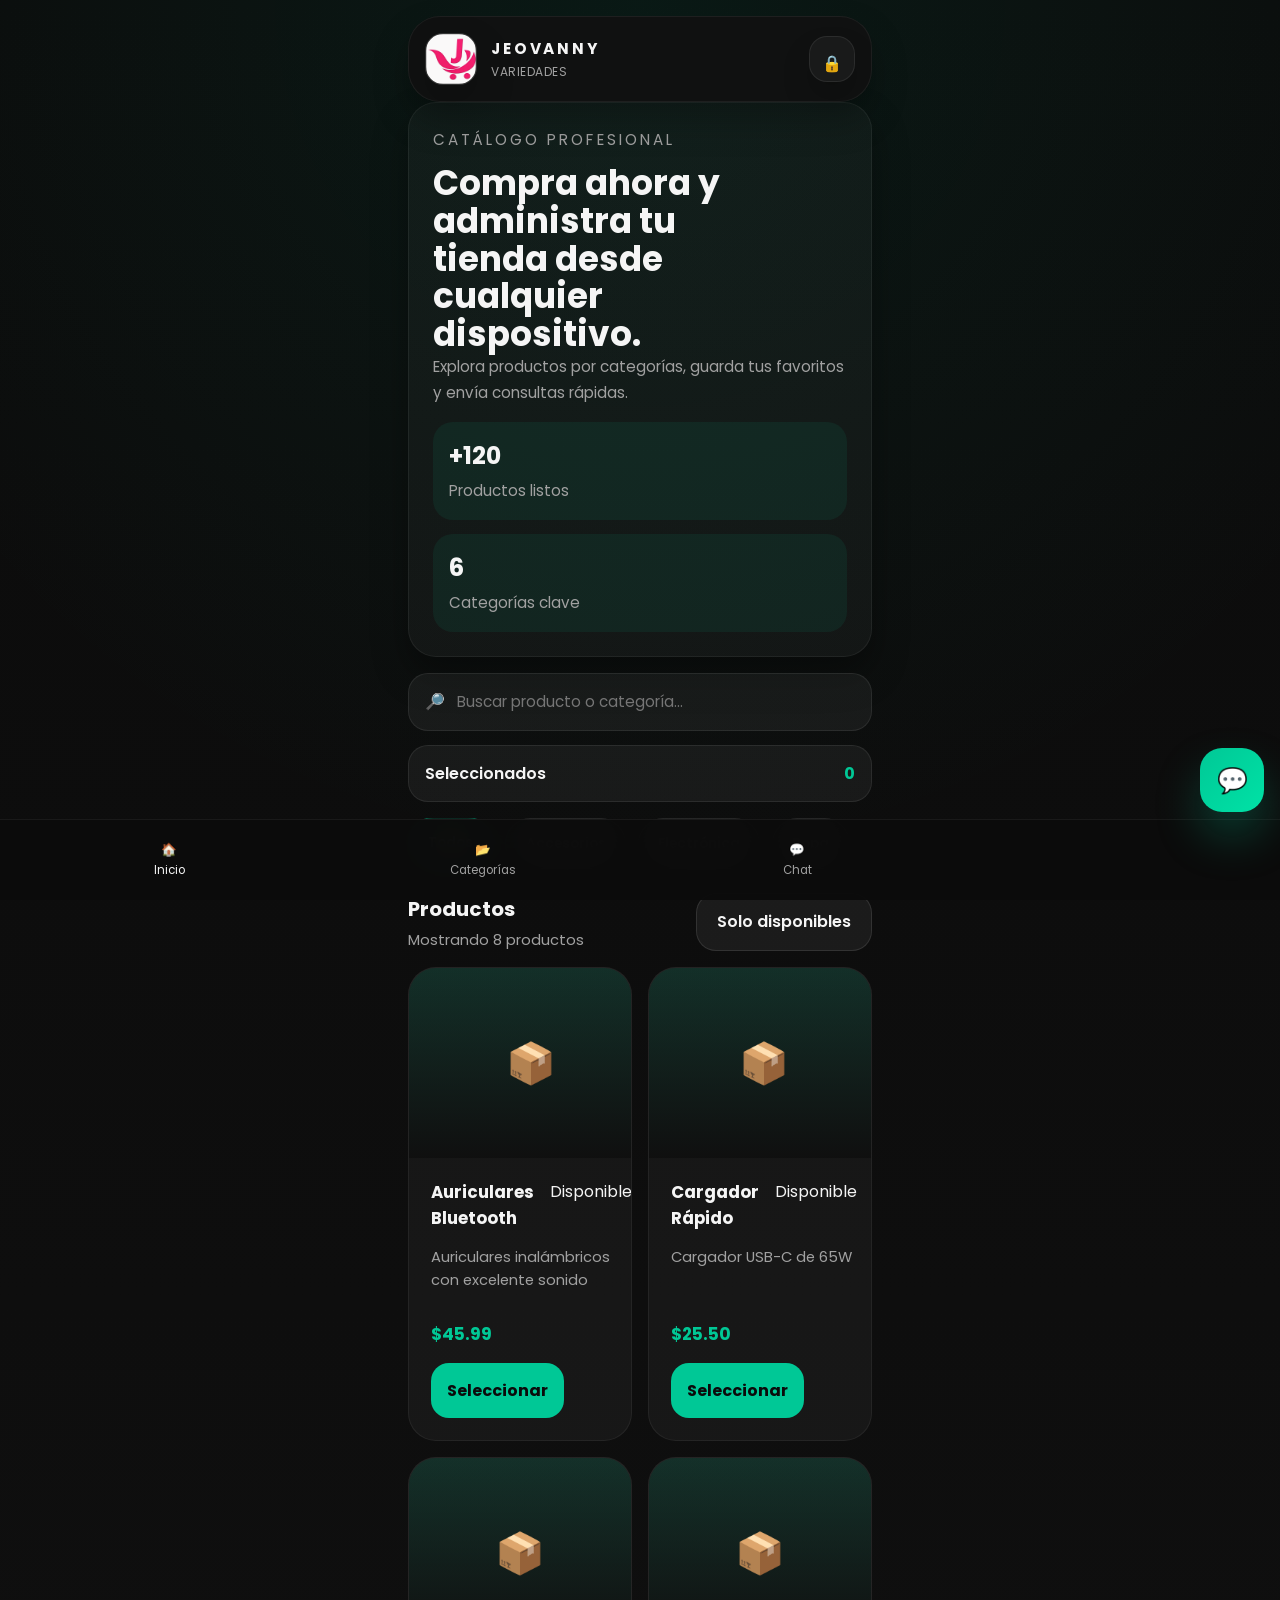
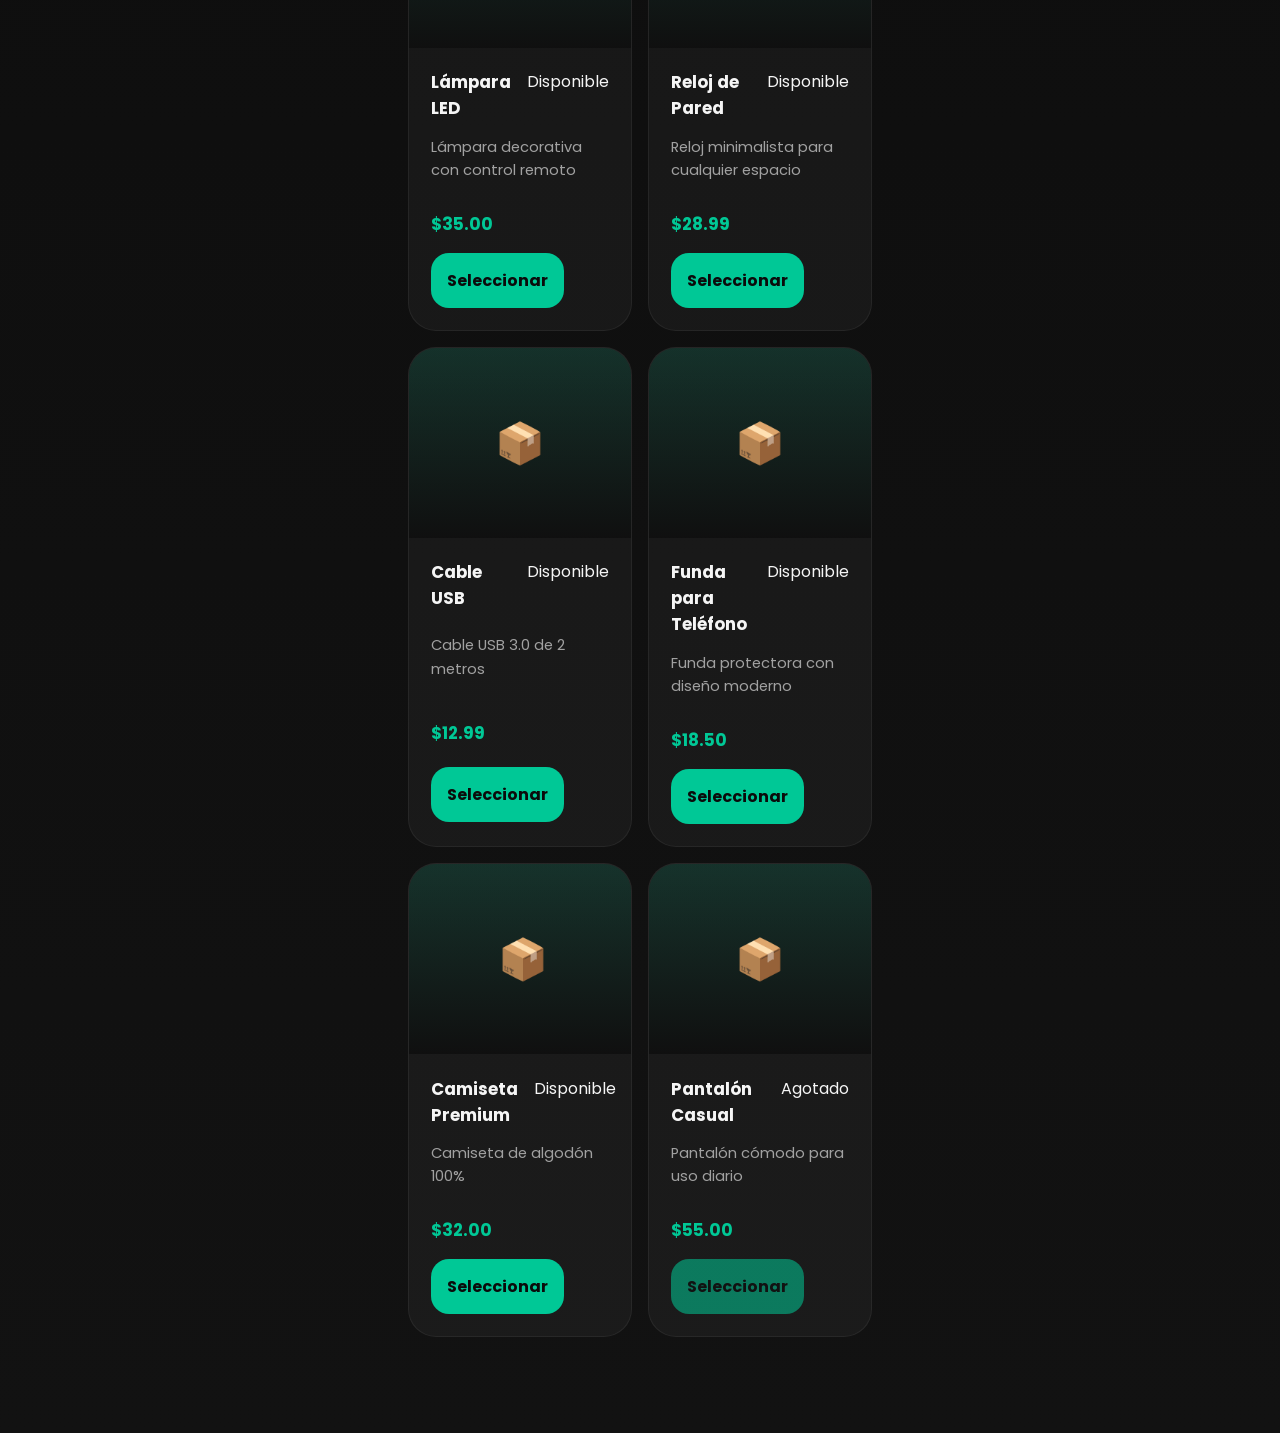
<file: index.html>
<!DOCTYPE html>
<html lang="es">
<head>
    <meta charset="UTF-8">
    <meta name="viewport" content="width=device-width, initial-scale=1.0, viewport-fit=cover">
    <meta name="description" content="JEOVANNY VARIEDADES - Tienda móvil administrable profesional">
    <meta name="theme-color" content="#0f0f0f">
    <meta name="apple-mobile-web-app-title" content="JEOVANNY VARIEDADES">
    <meta name="mobile-web-app-capable" content="yes">
    <meta name="apple-mobile-web-app-capable" content="yes">
    <meta name="apple-mobile-web-app-status-bar-style" content="black-translucent">
    <link rel="manifest" href="manifest.json">
    <link rel="icon" href="img/icons/favicon.png" type="image/png" sizes="192x192">
    <link rel="apple-touch-icon" href="img/icons/apple-touch-icon.png">
    <link rel="mask-icon" href="img/icons/icon-192.png" color="#0f0f0f">
    <title>JEOVANNY VARIEDADES</title>
    <link rel="stylesheet" href="css/styles.css">
</head>
<body class="page-home">
    <div class="app-shell">
        <header class="app-header">
            <div class="brand">
                <div class="brand-logo">
                    <img src="img/logo.png" alt="Logo JEOVANNY VARIEDADES">
                </div>
                <div class="brand-copy">
                    <p class="brand-title">JEOVANNY</p>
                    <p class="brand-subtitle">VARIEDADES</p>
                </div>
            </div>
            <div class="header-actions">
                <button class="icon-btn" id="adminButton" type="button" title="Acceder">🔒</button>
            </div>
        </header>

        <main class="main-content">
            <section class="hero-card">
                <div>
                    <p class="eyebrow">Catálogo profesional</p>
                    <h1>Compra ahora y administra tu tienda desde cualquier dispositivo.</h1>
                    <p>Explora productos por categorías, guarda tus favoritos y envía consultas rápidas.</p>
                </div>
                <div class="hero-meta">
                    <article>
                        <span>+120</span>
                        <p>Productos listos</p>
                    </article>
                    <article>
                        <span>6</span>
                        <p>Categorías clave</p>
                    </article>
                </div>
            </section>

            <section class="controls-row">
                <div class="search-box">
                    <span>🔎</span>
                    <input id="searchInput" type="search" placeholder="Buscar producto o categoría..." autocomplete="off">
                </div>
                <div class="pill-label">Seleccionados <strong id="selectedCount">0</strong></div>
            </section>

            <section class="categories-row" id="categoryList"></section>

            <section class="section-header">
                <div>
                    <h2>Productos</h2>
                    <p class="section-subtitle" id="productInfo">Explora todas las ofertas disponibles</p>
                </div>
                <button class="btn-secondary" id="filterAvailable" type="button">Solo disponibles</button>
            </section>

            <section class="products-grid" id="productsGrid"></section>

            <div class="empty-state hidden" id="emptyState">
                <div class="empty-icon">📭</div>
                <h3>No encontramos productos</h3>
                <p>Intenta otra búsqueda o cambia de categoría.</p>
            </div>
        </main>

        <button class="fab-chat" id="openChat" type="button" title="Abrir chat">
            <span>💬</span>
            <span class="fab-badge" id="fabCount">0</span>
        </button>

        <nav class="bottom-nav">
            <button class="nav-btn active" type="button" data-action="home"><span>🏠</span><small>Inicio</small></button>
            <button class="nav-btn" type="button" data-action="categories"><span>📂</span><small>Categorías</small></button>
            <button class="nav-btn" type="button" data-action="chat"><span>💬</span><small>Chat</small></button>
            <button class="nav-btn" type="button" data-action="admin"><span>⚙️</span><small>Admin</small></button>
        </nav>
    </div>

    <div class="modal-overlay hidden" id="loginModalOverlay">
        <div class="modal modal-content" id="loginModalContent"></div>
    </div>

    <script src="js/storage.js"></script>
    <script src="js/app.js"></script>
</body>
</html>
</file>
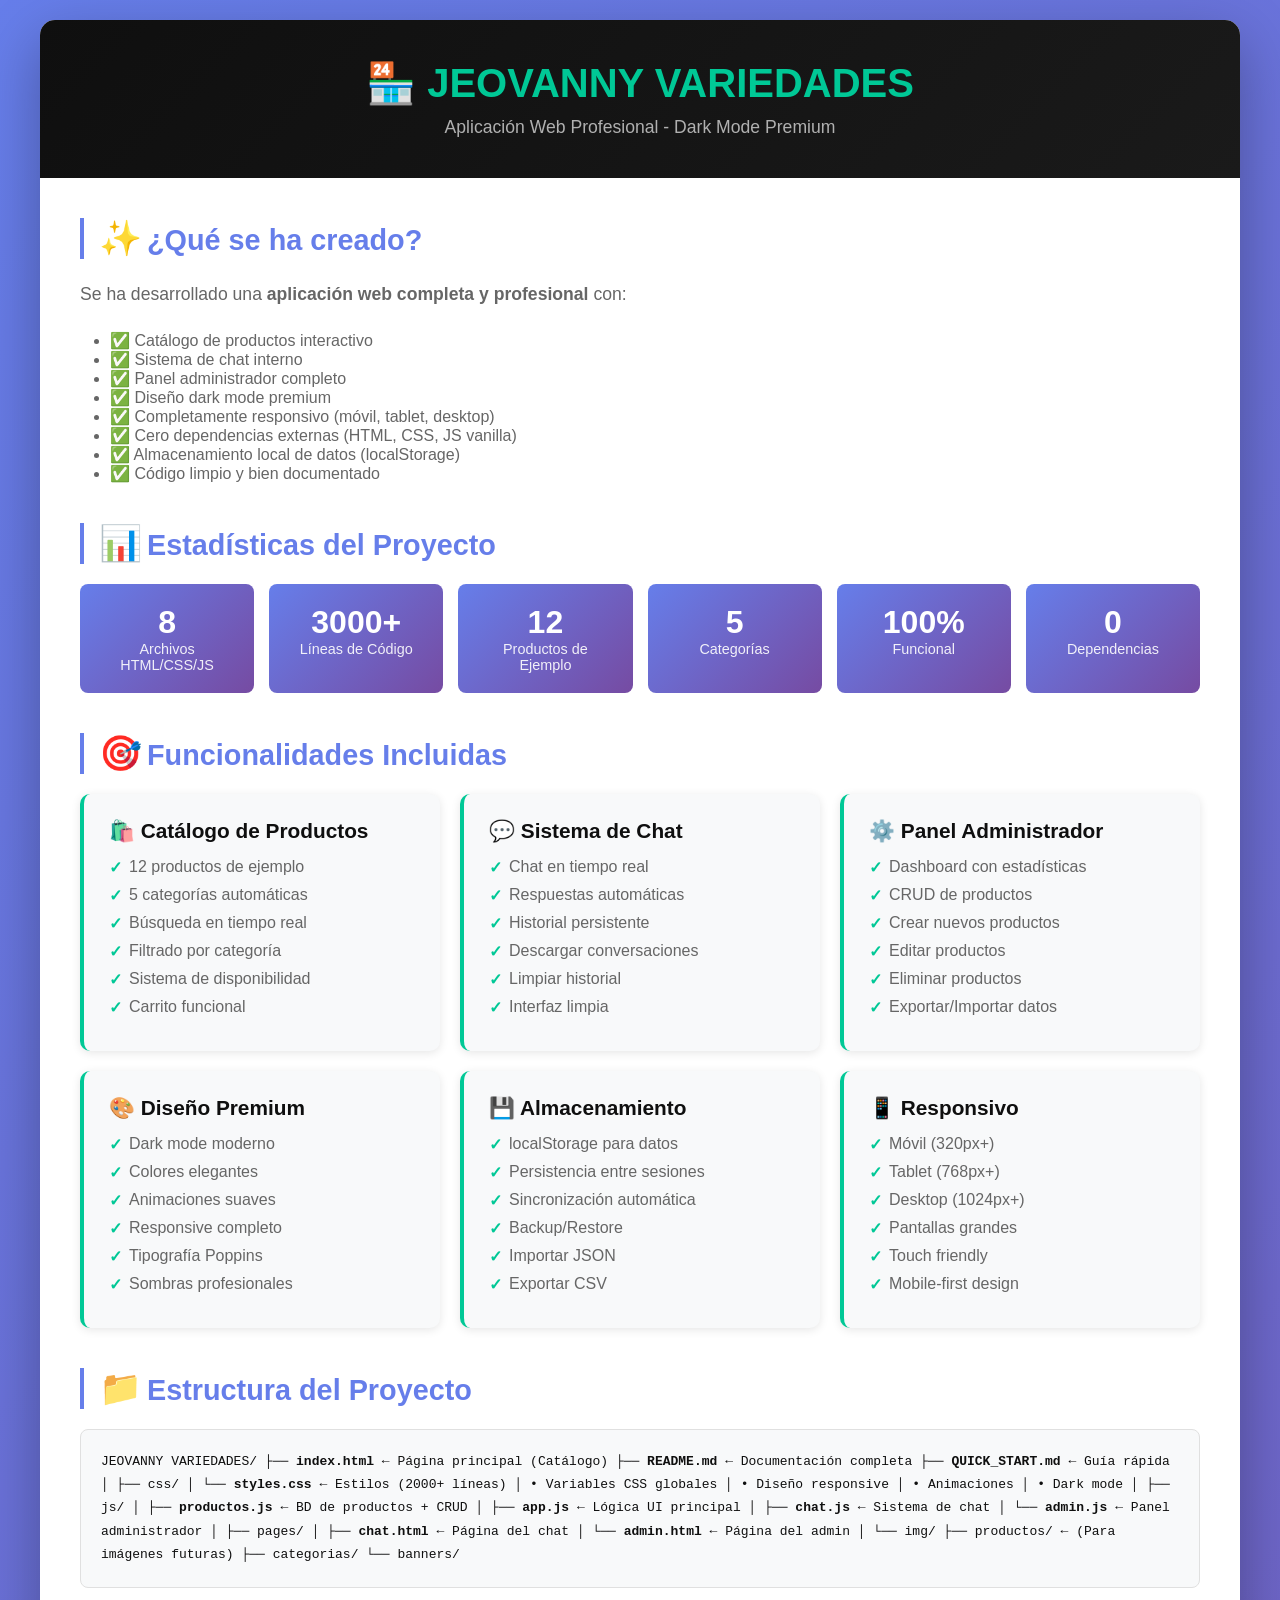
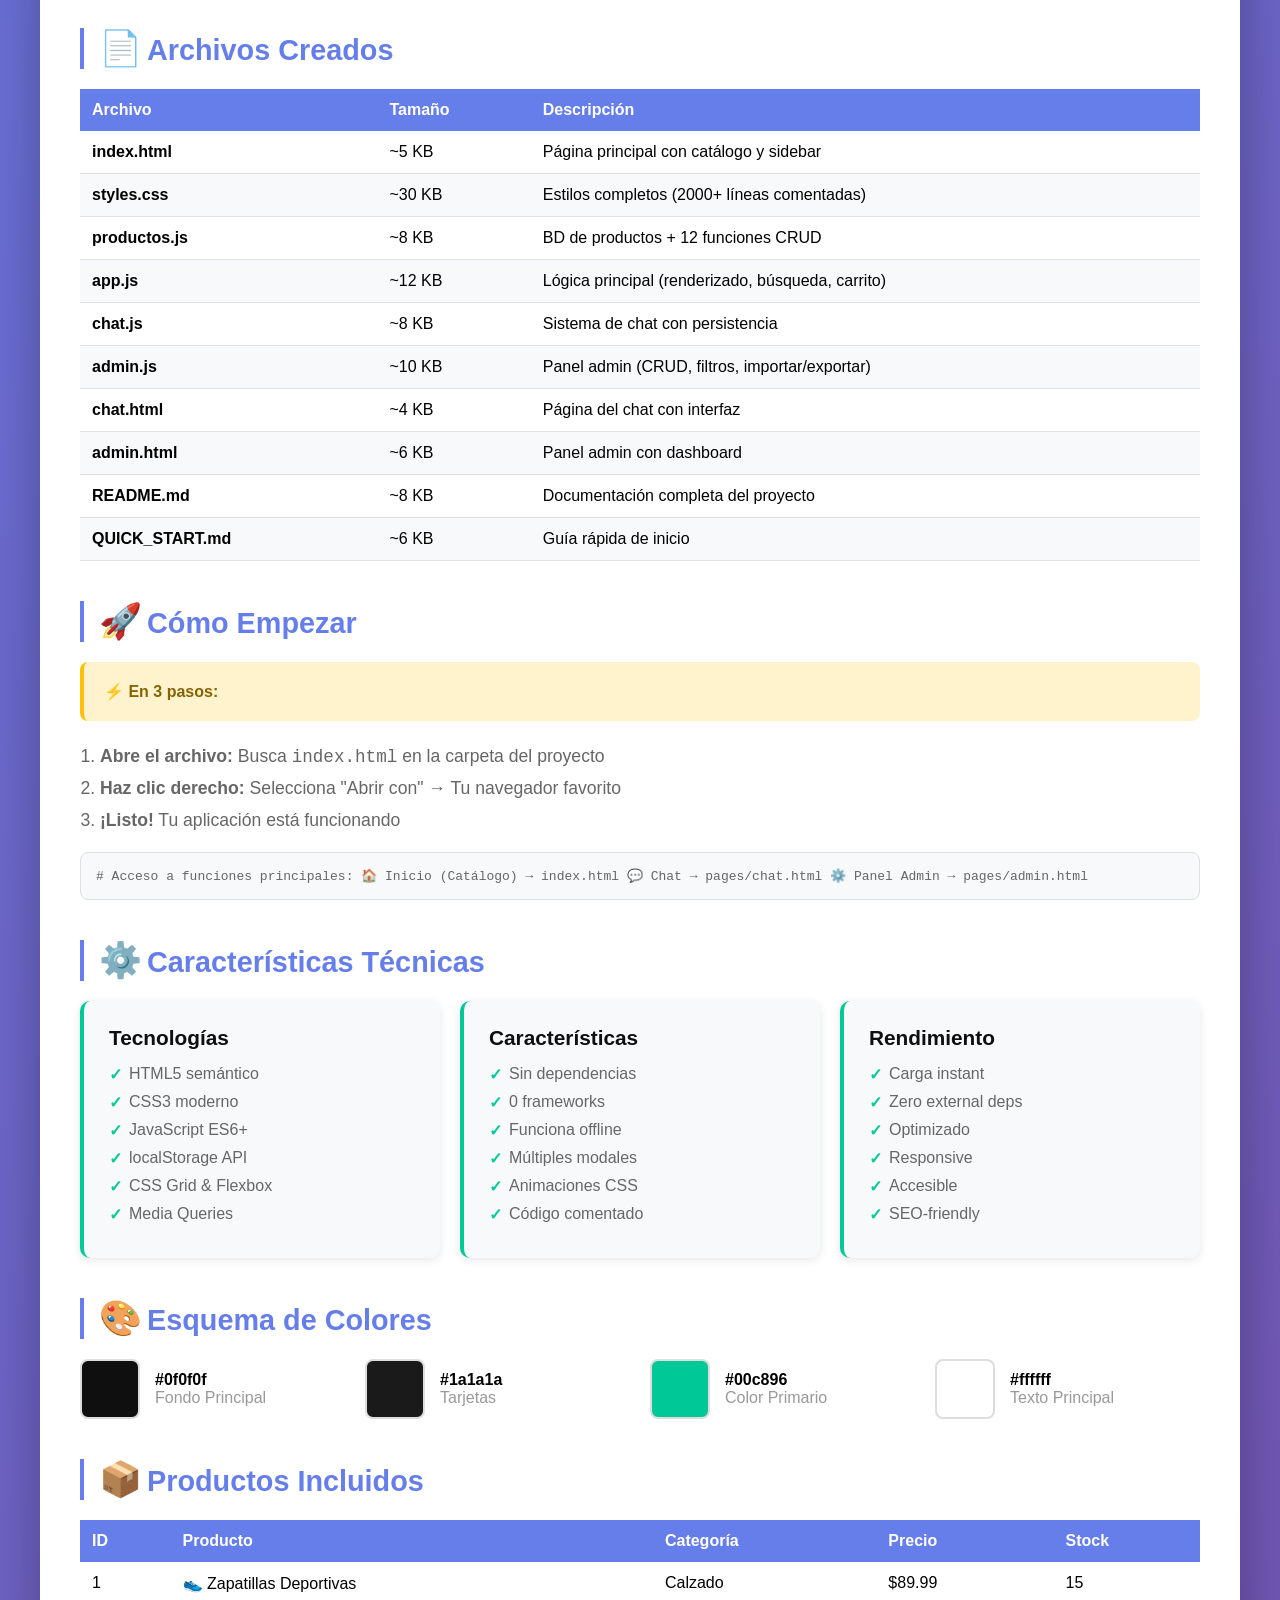
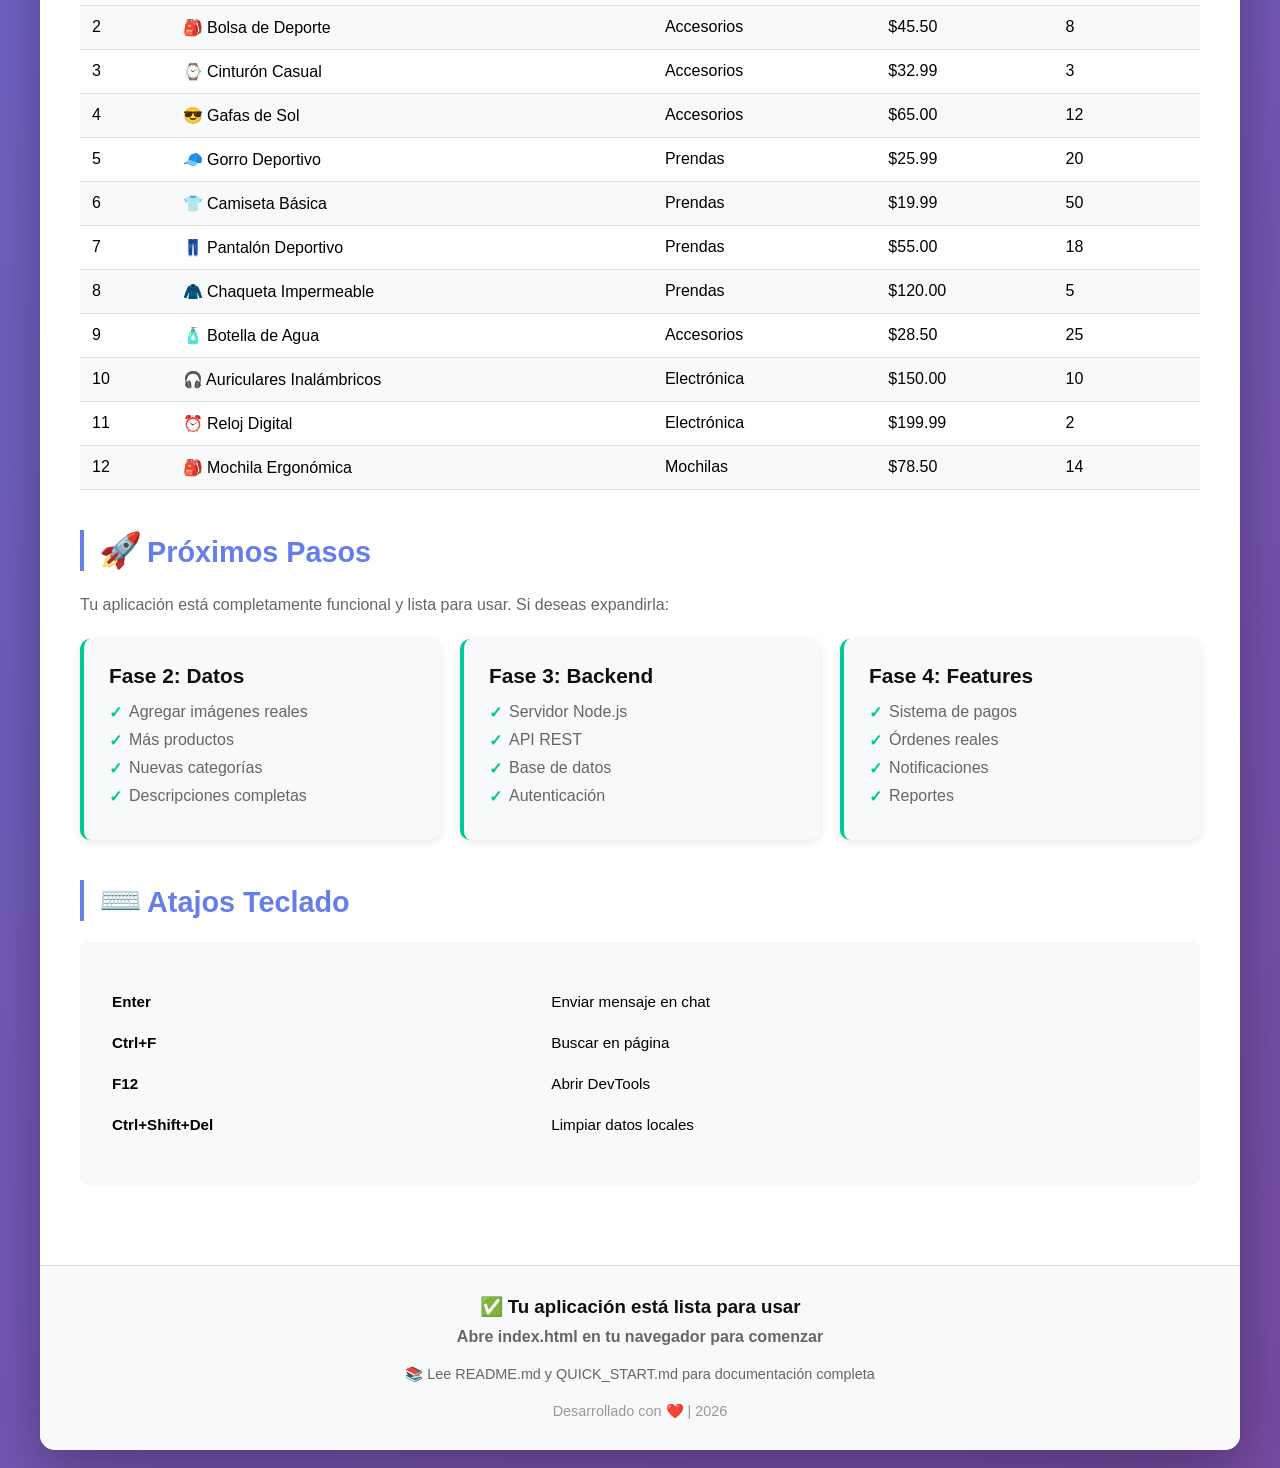
<file: docs/RESUMEN_PROYECTO.html>
<!DOCTYPE html>
<html lang="es">
<head>
    <meta charset="UTF-8">
    <meta name="viewport" content="width=device-width, initial-scale=1.0">
    <title>Resumen - JEOVANNY VARIEDADES</title>
    <style>
        * {
            margin: 0;
            padding: 0;
            box-sizing: border-box;
        }
        
        body {
            font-family: 'Segoe UI', Tahoma, Geneva, Verdana, sans-serif;
            background: linear-gradient(135deg, #667eea 0%, #764ba2 100%);
            padding: 20px;
            min-height: 100vh;
        }
        
        .container {
            max-width: 1200px;
            margin: 0 auto;
            background: white;
            border-radius: 15px;
            box-shadow: 0 20px 60px rgba(0, 0, 0, 0.3);
            overflow: hidden;
        }
        
        .header {
            background: linear-gradient(135deg, #0f0f0f, #1a1a1a);
            color: white;
            padding: 40px;
            text-align: center;
        }
        
        .header h1 {
            font-size: 2.5rem;
            margin-bottom: 10px;
            color: #00c896;
        }
        
        .header p {
            font-size: 1.1rem;
            color: #b0b0b0;
        }
        
        .content {
            padding: 40px;
        }
        
        .section {
            margin-bottom: 40px;
        }
        
        .section h2 {
            color: #667eea;
            border-left: 4px solid #667eea;
            padding-left: 15px;
            margin-bottom: 20px;
            font-size: 1.8rem;
        }
        
        .grid {
            display: grid;
            grid-template-columns: repeat(auto-fit, minmax(300px, 1fr));
            gap: 20px;
            margin-bottom: 30px;
        }
        
        .card {
            background: #f8f9fa;
            border-radius: 10px;
            padding: 25px;
            border-left: 4px solid #00c896;
            box-shadow: 0 2px 10px rgba(0, 0, 0, 0.1);
        }
        
        .card h3 {
            color: #0f0f0f;
            margin-bottom: 15px;
            font-size: 1.3rem;
        }
        
        .card ul {
            list-style: none;
            color: #666;
        }
        
        .card li {
            margin-bottom: 10px;
            padding-left: 20px;
            position: relative;
        }
        
        .card li:before {
            content: "✓";
            position: absolute;
            left: 0;
            color: #00c896;
            font-weight: bold;
        }
        
        .file-tree {
            background: #f8f9fa;
            padding: 20px;
            border-radius: 8px;
            font-family: monospace;
            overflow-x: auto;
            line-height: 1.8;
            color: #666;
            border: 1px solid #e0e0e0;
        }
        
        .file-tree code {
            color: #0f0f0f;
        }
        
        .highlight {
            background: #fff3cd;
            padding: 20px;
            border-radius: 8px;
            border-left: 4px solid #ffc107;
            margin: 20px 0;
        }
        
        .highlight strong {
            color: #856404;
        }
        
        .stats {
            display: grid;
            grid-template-columns: repeat(auto-fit, minmax(150px, 1fr));
            gap: 15px;
            margin: 20px 0;
        }
        
        .stat-box {
            background: linear-gradient(135deg, #667eea, #764ba2);
            color: white;
            padding: 20px;
            border-radius: 8px;
            text-align: center;
        }
        
        .stat-box .number {
            font-size: 2rem;
            font-weight: bold;
        }
        
        .stat-box .label {
            font-size: 0.9rem;
            opacity: 0.9;
        }
        
        table {
            width: 100%;
            border-collapse: collapse;
            margin: 20px 0;
        }
        
        th {
            background: #667eea;
            color: white;
            padding: 12px;
            text-align: left;
        }
        
        td {
            padding: 12px;
            border-bottom: 1px solid #e0e0e0;
        }
        
        tr:nth-child(even) {
            background: #f8f9fa;
        }
        
        .code-block {
            background: #f8f9fa;
            border: 1px solid #e0e0e0;
            border-radius: 8px;
            padding: 15px;
            font-family: monospace;
            overflow-x: auto;
            color: #666;
            margin: 15px 0;
        }
        
        .button-group {
            display: flex;
            gap: 10px;
            flex-wrap: wrap;
            margin: 20px 0;
        }
        
        .btn {
            display: inline-block;
            padding: 12px 24px;
            background: #667eea;
            color: white;
            text-decoration: none;
            border-radius: 8px;
            border: none;
            cursor: pointer;
            font-size: 1rem;
            transition: all 0.3s;
        }
        
        .btn:hover {
            background: #764ba2;
            transform: translateY(-2px);
        }
        
        .footer {
            background: #f8f9fa;
            padding: 30px;
            text-align: center;
            color: #666;
            border-top: 1px solid #e0e0e0;
        }
        
        .emoji {
            font-size: 1.2em;
            margin-right: 5px;
        }
    </style>
</head>
<body>
    <div class="container">
        <!-- HEADER -->
        <div class="header">
            <h1>🏪 JEOVANNY VARIEDADES</h1>
            <p>Aplicación Web Profesional - Dark Mode Premium</p>
        </div>
        
        <!-- CONTENIDO -->
        <div class="content">
            <!-- INTRODUCCIÓN -->
            <div class="section">
                <h2><span class="emoji">✨</span>¿Qué se ha creado?</h2>
                <p style="font-size: 1.1rem; color: #666; line-height: 1.8;">
                    Se ha desarrollado una <strong>aplicación web completa y profesional</strong> con:
                    <ul style="margin: 20px 0 0 30px; color: #666;">
                        <li>✅ Catálogo de productos interactivo</li>
                        <li>✅ Sistema de chat interno</li>
                        <li>✅ Panel administrador completo</li>
                        <li>✅ Diseño dark mode premium</li>
                        <li>✅ Completamente responsivo (móvil, tablet, desktop)</li>
                        <li>✅ Cero dependencias externas (HTML, CSS, JS vanilla)</li>
                        <li>✅ Almacenamiento local de datos (localStorage)</li>
                        <li>✅ Código limpio y bien documentado</li>
                    </ul>
                </p>
            </div>
            
            <!-- ESTADÍSTICAS -->
            <div class="section">
                <h2><span class="emoji">📊</span>Estadísticas del Proyecto</h2>
                <div class="stats">
                    <div class="stat-box">
                        <div class="number">8</div>
                        <div class="label">Archivos HTML/CSS/JS</div>
                    </div>
                    <div class="stat-box">
                        <div class="number">3000+</div>
                        <div class="label">Líneas de Código</div>
                    </div>
                    <div class="stat-box">
                        <div class="number">12</div>
                        <div class="label">Productos de Ejemplo</div>
                    </div>
                    <div class="stat-box">
                        <div class="number">5</div>
                        <div class="label">Categorías</div>
                    </div>
                    <div class="stat-box">
                        <div class="number">100%</div>
                        <div class="label">Funcional</div>
                    </div>
                    <div class="stat-box">
                        <div class="number">0</div>
                        <div class="label">Dependencias</div>
                    </div>
                </div>
            </div>
            
            <!-- FUNCIONALIDADES -->
            <div class="section">
                <h2><span class="emoji">🎯</span>Funcionalidades Incluidas</h2>
                <div class="grid">
                    <div class="card">
                        <h3>🛍️ Catálogo de Productos</h3>
                        <ul>
                            <li>12 productos de ejemplo</li>
                            <li>5 categorías automáticas</li>
                            <li>Búsqueda en tiempo real</li>
                            <li>Filtrado por categoría</li>
                            <li>Sistema de disponibilidad</li>
                            <li>Carrito funcional</li>
                        </ul>
                    </div>
                    
                    <div class="card">
                        <h3>💬 Sistema de Chat</h3>
                        <ul>
                            <li>Chat en tiempo real</li>
                            <li>Respuestas automáticas</li>
                            <li>Historial persistente</li>
                            <li>Descargar conversaciones</li>
                            <li>Limpiar historial</li>
                            <li>Interfaz limpia</li>
                        </ul>
                    </div>
                    
                    <div class="card">
                        <h3>⚙️ Panel Administrador</h3>
                        <ul>
                            <li>Dashboard con estadísticas</li>
                            <li>CRUD de productos</li>
                            <li>Crear nuevos productos</li>
                            <li>Editar productos</li>
                            <li>Eliminar productos</li>
                            <li>Exportar/Importar datos</li>
                        </ul>
                    </div>
                    
                    <div class="card">
                        <h3>🎨 Diseño Premium</h3>
                        <ul>
                            <li>Dark mode moderno</li>
                            <li>Colores elegantes</li>
                            <li>Animaciones suaves</li>
                            <li>Responsive completo</li>
                            <li>Tipografía Poppins</li>
                            <li>Sombras profesionales</li>
                        </ul>
                    </div>
                    
                    <div class="card">
                        <h3>💾 Almacenamiento</h3>
                        <ul>
                            <li>localStorage para datos</li>
                            <li>Persistencia entre sesiones</li>
                            <li>Sincronización automática</li>
                            <li>Backup/Restore</li>
                            <li>Importar JSON</li>
                            <li>Exportar CSV</li>
                        </ul>
                    </div>
                    
                    <div class="card">
                        <h3>📱 Responsivo</h3>
                        <ul>
                            <li>Móvil (320px+)</li>
                            <li>Tablet (768px+)</li>
                            <li>Desktop (1024px+)</li>
                            <li>Pantallas grandes</li>
                            <li>Touch friendly</li>
                            <li>Mobile-first design</li>
                        </ul>
                    </div>
                </div>
            </div>
            
            <!-- ESTRUCTURA -->
            <div class="section">
                <h2><span class="emoji">📁</span>Estructura del Proyecto</h2>
                <div class="file-tree">
                    <code>JEOVANNY VARIEDADES/
├── <strong>index.html</strong>                 ← Página principal (Catálogo)
├── <strong>README.md</strong>                  ← Documentación completa
├── <strong>QUICK_START.md</strong>             ← Guía rápida
│
├── css/
│   └── <strong>styles.css</strong>             ← Estilos (2000+ líneas)
│       • Variables CSS globales
│       • Diseño responsive
│       • Animaciones
│       • Dark mode
│
├── js/
│   ├── <strong>productos.js</strong>          ← BD de productos + CRUD
│   ├── <strong>app.js</strong>                ← Lógica UI principal
│   ├── <strong>chat.js</strong>               ← Sistema de chat
│   └── <strong>admin.js</strong>              ← Panel administrador
│
├── pages/
│   ├── <strong>chat.html</strong>             ← Página del chat
│   └── <strong>admin.html</strong>            ← Página del admin
│
└── img/
    ├── productos/               ← (Para imágenes futuras)
    ├── categorias/
    └── banners/</code>
                </div>
            </div>
            
            <!-- ARCHIVOS CREADOS -->
            <div class="section">
                <h2><span class="emoji">📄</span>Archivos Creados</h2>
                <table>
                    <thead>
                        <tr>
                            <th>Archivo</th>
                            <th>Tamaño</th>
                            <th>Descripción</th>
                        </tr>
                    </thead>
                    <tbody>
                        <tr>
                            <td><strong>index.html</strong></td>
                            <td>~5 KB</td>
                            <td>Página principal con catálogo y sidebar</td>
                        </tr>
                        <tr>
                            <td><strong>styles.css</strong></td>
                            <td>~30 KB</td>
                            <td>Estilos completos (2000+ líneas comentadas)</td>
                        </tr>
                        <tr>
                            <td><strong>productos.js</strong></td>
                            <td>~8 KB</td>
                            <td>BD de productos + 12 funciones CRUD</td>
                        </tr>
                        <tr>
                            <td><strong>app.js</strong></td>
                            <td>~12 KB</td>
                            <td>Lógica principal (renderizado, búsqueda, carrito)</td>
                        </tr>
                        <tr>
                            <td><strong>chat.js</strong></td>
                            <td>~8 KB</td>
                            <td>Sistema de chat con persistencia</td>
                        </tr>
                        <tr>
                            <td><strong>admin.js</strong></td>
                            <td>~10 KB</td>
                            <td>Panel admin (CRUD, filtros, importar/exportar)</td>
                        </tr>
                        <tr>
                            <td><strong>chat.html</strong></td>
                            <td>~4 KB</td>
                            <td>Página del chat con interfaz</td>
                        </tr>
                        <tr>
                            <td><strong>admin.html</strong></td>
                            <td>~6 KB</td>
                            <td>Panel admin con dashboard</td>
                        </tr>
                        <tr>
                            <td><strong>README.md</strong></td>
                            <td>~8 KB</td>
                            <td>Documentación completa del proyecto</td>
                        </tr>
                        <tr>
                            <td><strong>QUICK_START.md</strong></td>
                            <td>~6 KB</td>
                            <td>Guía rápida de inicio</td>
                        </tr>
                    </tbody>
                </table>
            </div>
            
            <!-- CÓMO USAR -->
            <div class="section">
                <h2><span class="emoji">🚀</span>Cómo Empezar</h2>
                <div class="highlight">
                    <strong>⚡ En 3 pasos:</strong>
                </div>
                <ol style="font-size: 1.1rem; line-height: 1.8; color: #666; margin-left: 20px;">
                    <li><strong>Abre el archivo:</strong> Busca <code>index.html</code> en la carpeta del proyecto</li>
                    <li><strong>Haz clic derecho:</strong> Selecciona "Abrir con" → Tu navegador favorito</li>
                    <li><strong>¡Listo!</strong> Tu aplicación está funcionando</li>
                </ol>
                
                <div class="code-block">
                    # Acceso a funciones principales:
                    
                    🏠 Inicio (Catálogo)     → index.html
                    💬 Chat                  → pages/chat.html
                    ⚙️  Panel Admin           → pages/admin.html
                </div>
            </div>
            
            <!-- CARACTERÍSTICAS TÉCNICAS -->
            <div class="section">
                <h2><span class="emoji">⚙️</span>Características Técnicas</h2>
                <div class="grid">
                    <div class="card">
                        <h3>Tecnologías</h3>
                        <ul>
                            <li>HTML5 semántico</li>
                            <li>CSS3 moderno</li>
                            <li>JavaScript ES6+</li>
                            <li>localStorage API</li>
                            <li>CSS Grid & Flexbox</li>
                            <li>Media Queries</li>
                        </ul>
                    </div>
                    
                    <div class="card">
                        <h3>Características</h3>
                        <ul>
                            <li>Sin dependencias</li>
                            <li>0 frameworks</li>
                            <li>Funciona offline</li>
                            <li>Múltiples modales</li>
                            <li>Animaciones CSS</li>
                            <li>Código comentado</li>
                        </ul>
                    </div>
                    
                    <div class="card">
                        <h3>Rendimiento</h3>
                        <ul>
                            <li>Carga instant</li>
                            <li>Zero external deps</li>
                            <li>Optimizado</li>
                            <li>Responsive</li>
                            <li>Accesible</li>
                            <li>SEO-friendly</li>
                        </ul>
                    </div>
                </div>
            </div>
            
            <!-- COLORES PRINCIPALES -->
            <div class="section">
                <h2><span class="emoji">🎨</span>Esquema de Colores</h2>
                <div style="display: grid; grid-template-columns: repeat(auto-fit, minmax(200px, 1fr)); gap: 20px; margin: 20px 0;">
                    <div style="display: flex; align-items: center; gap: 15px;">
                        <div style="width: 60px; height: 60px; background: #0f0f0f; border-radius: 8px; border: 2px solid #ddd;"></div>
                        <div>
                            <strong>#0f0f0f</strong>
                            <p style="color: #999;">Fondo Principal</p>
                        </div>
                    </div>
                    <div style="display: flex; align-items: center; gap: 15px;">
                        <div style="width: 60px; height: 60px; background: #1a1a1a; border-radius: 8px; border: 2px solid #ddd;"></div>
                        <div>
                            <strong>#1a1a1a</strong>
                            <p style="color: #999;">Tarjetas</p>
                        </div>
                    </div>
                    <div style="display: flex; align-items: center; gap: 15px;">
                        <div style="width: 60px; height: 60px; background: #00c896; border-radius: 8px; border: 2px solid #ddd;"></div>
                        <div>
                            <strong>#00c896</strong>
                            <p style="color: #999;">Color Primario</p>
                        </div>
                    </div>
                    <div style="display: flex; align-items: center; gap: 15px;">
                        <div style="width: 60px; height: 60px; background: #ffffff; border-radius: 8px; border: 2px solid #ddd;"></div>
                        <div>
                            <strong>#ffffff</strong>
                            <p style="color: #999;">Texto Principal</p>
                        </div>
                    </div>
                </div>
            </div>
            
            <!-- PRODUCTOS DE EJEMPLO -->
            <div class="section">
                <h2><span class="emoji">📦</span>Productos Incluidos</h2>
                <table>
                    <thead>
                        <tr>
                            <th>ID</th>
                            <th>Producto</th>
                            <th>Categoría</th>
                            <th>Precio</th>
                            <th>Stock</th>
                        </tr>
                    </thead>
                    <tbody>
                        <tr><td>1</td><td>👟 Zapatillas Deportivas</td><td>Calzado</td><td>$89.99</td><td>15</td></tr>
                        <tr><td>2</td><td>🎒 Bolsa de Deporte</td><td>Accesorios</td><td>$45.50</td><td>8</td></tr>
                        <tr><td>3</td><td>⌚ Cinturón Casual</td><td>Accesorios</td><td>$32.99</td><td>3</td></tr>
                        <tr><td>4</td><td>😎 Gafas de Sol</td><td>Accesorios</td><td>$65.00</td><td>12</td></tr>
                        <tr><td>5</td><td>🧢 Gorro Deportivo</td><td>Prendas</td><td>$25.99</td><td>20</td></tr>
                        <tr><td>6</td><td>👕 Camiseta Básica</td><td>Prendas</td><td>$19.99</td><td>50</td></tr>
                        <tr><td>7</td><td>👖 Pantalón Deportivo</td><td>Prendas</td><td>$55.00</td><td>18</td></tr>
                        <tr><td>8</td><td>🧥 Chaqueta Impermeable</td><td>Prendas</td><td>$120.00</td><td>5</td></tr>
                        <tr><td>9</td><td>🧴 Botella de Agua</td><td>Accesorios</td><td>$28.50</td><td>25</td></tr>
                        <tr><td>10</td><td>🎧 Auriculares Inalámbricos</td><td>Electrónica</td><td>$150.00</td><td>10</td></tr>
                        <tr><td>11</td><td>⏰ Reloj Digital</td><td>Electrónica</td><td>$199.99</td><td>2</td></tr>
                        <tr><td>12</td><td>🎒 Mochila Ergonómica</td><td>Mochilas</td><td>$78.50</td><td>14</td></tr>
                    </tbody>
                </table>
            </div>
            
            <!-- PRÓXIMOS PASOS -->
            <div class="section">
                <h2><span class="emoji">🚀</span>Próximos Pasos</h2>
                <p style="color: #666; line-height: 1.8; margin-bottom: 20px;">
                    Tu aplicación está completamente funcional y lista para usar. Si deseas expandirla:
                </p>
                <div class="grid">
                    <div class="card">
                        <h3>Fase 2: Datos</h3>
                        <ul>
                            <li>Agregar imágenes reales</li>
                            <li>Más productos</li>
                            <li>Nuevas categorías</li>
                            <li>Descripciones completas</li>
                        </ul>
                    </div>
                    <div class="card">
                        <h3>Fase 3: Backend</h3>
                        <ul>
                            <li>Servidor Node.js</li>
                            <li>API REST</li>
                            <li>Base de datos</li>
                            <li>Autenticación</li>
                        </ul>
                    </div>
                    <div class="card">
                        <h3>Fase 4: Features</h3>
                        <ul>
                            <li>Sistema de pagos</li>
                            <li>Órdenes reales</li>
                            <li>Notificaciones</li>
                            <li>Reportes</li>
                        </ul>
                    </div>
                </div>
            </div>
            
            <!-- COMANDOS ÚTILES -->
            <div class="section">
                <h2><span class="emoji">⌨️</span>Atajos Teclado</h2>
                <div style="background: #f8f9fa; padding: 20px; border-radius: 8px;">
                    <table style="font-size: 0.95rem;">
                        <tr>
                            <td style="border: none;"><strong>Enter</strong></td>
                            <td style="border: none;">Enviar mensaje en chat</td>
                        </tr>
                        <tr>
                            <td style="border: none;"><strong>Ctrl+F</strong></td>
                            <td style="border: none;">Buscar en página</td>
                        </tr>
                        <tr>
                            <td style="border: none;"><strong>F12</strong></td>
                            <td style="border: none;">Abrir DevTools</td>
                        </tr>
                        <tr>
                            <td style="border: none;"><strong>Ctrl+Shift+Del</strong></td>
                            <td style="border: none;">Limpiar datos locales</td>
                        </tr>
                    </table>
                </div>
            </div>
        </div>
        
        <!-- FOOTER -->
        <div class="footer">
            <h3 style="color: #0f0f0f; margin-bottom: 10px;">
                ✅ Tu aplicación está lista para usar
            </h3>
            <p><strong>Abre index.html en tu navegador para comenzar</strong></p>
            <p style="margin-top: 20px; font-size: 0.9rem;">
                📚 Lee README.md y QUICK_START.md para documentación completa
            </p>
            <p style="margin-top: 20px; font-size: 0.9rem; color: #999;">
                Desarrollado con ❤️ | 2026
            </p>
        </div>
    </div>
</body>
</html>
</file>
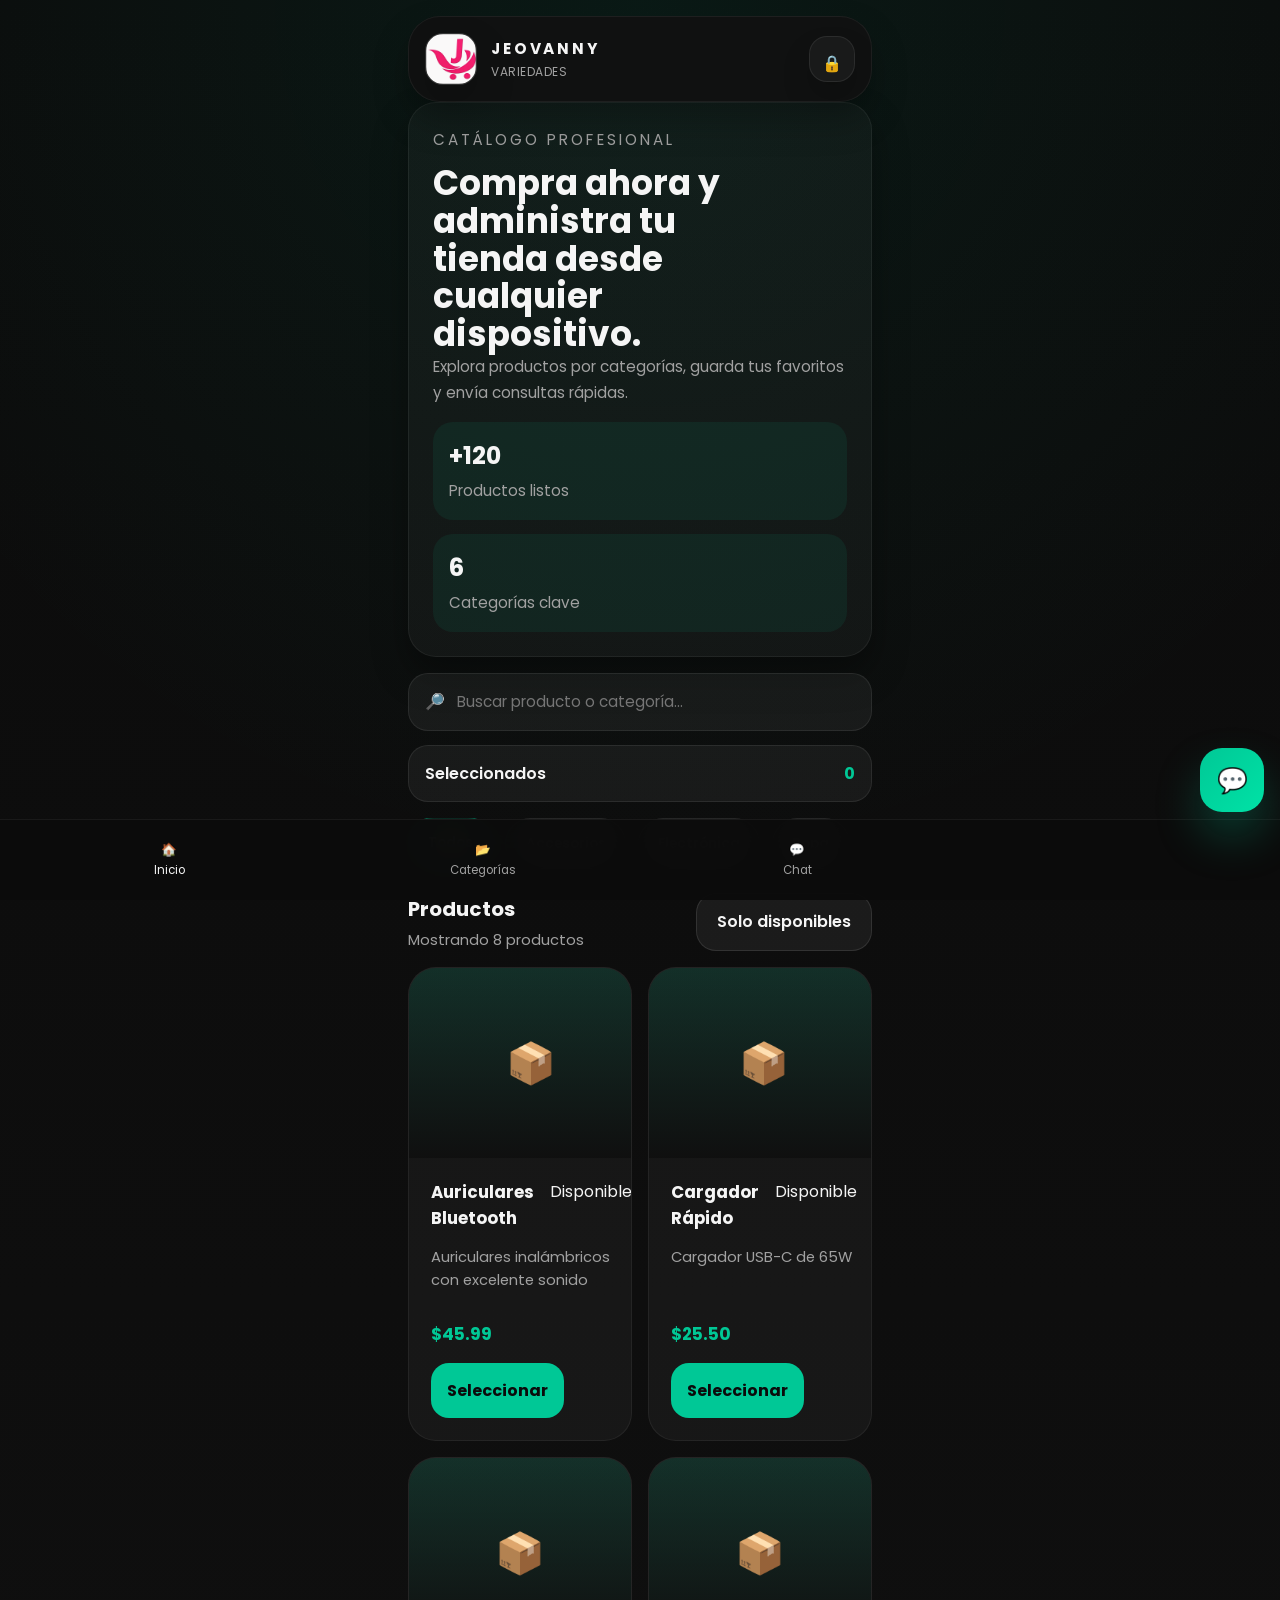
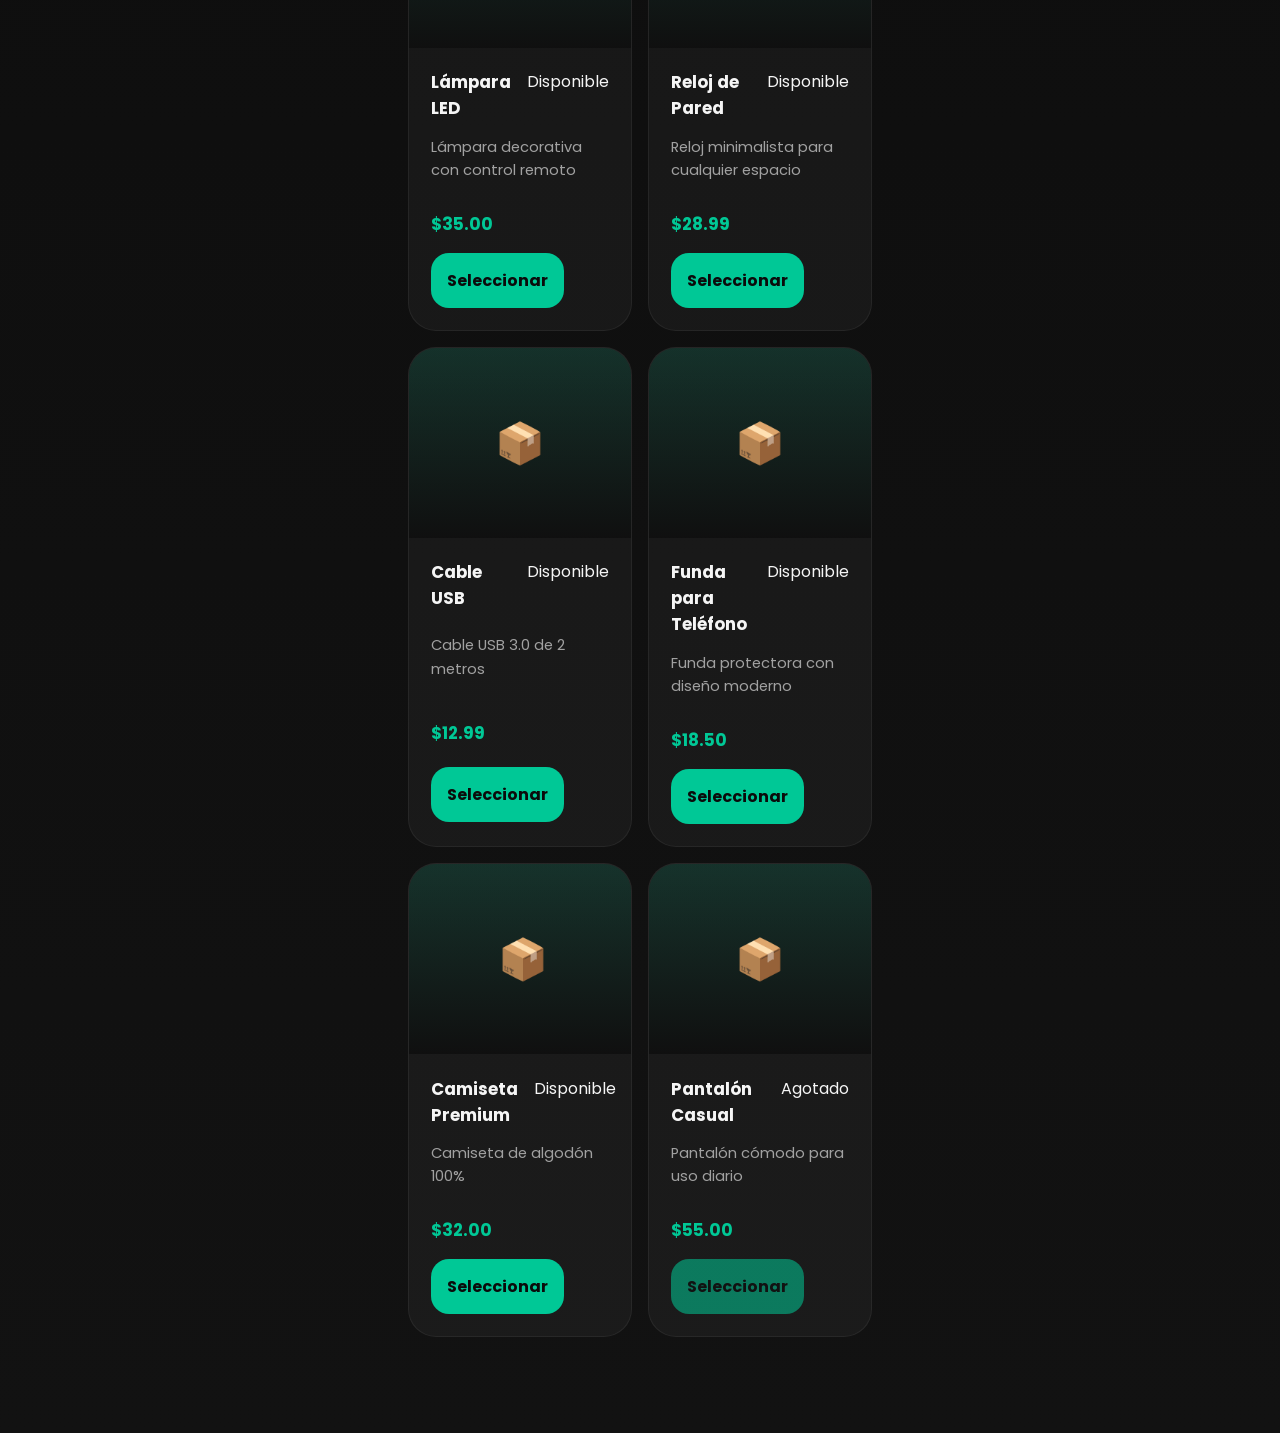
<file: pages/admin.html>
<!DOCTYPE html>
<html lang="es">
<head>
    <meta charset="UTF-8">
    <meta name="viewport" content="width=device-width, initial-scale=1.0, viewport-fit=cover">
    <meta name="description" content="Panel administrador JEOVANNY VARIEDADES">
    <meta name="theme-color" content="#0f0f0f">
    <meta name="apple-mobile-web-app-title" content="JEOVANNY VARIEDADES">
    <meta name="mobile-web-app-capable" content="yes">
    <meta name="apple-mobile-web-app-capable" content="yes">
    <link rel="manifest" href="../manifest.json">
    <link rel="icon" href="../img/icons/favicon.png" type="image/png" sizes="192x192">
    <link rel="apple-touch-icon" href="../img/icons/apple-touch-icon.png">
    <title>Administrador - JEOVANNY VARIEDADES</title>
    <link rel="stylesheet" href="../css/styles.css">
</head>
<body class="page-admin">
    <script>
        if (localStorage.getItem('adminAuth') !== 'true') {
            window.location.href = '../index.html';
        }
    </script>
    <div class="app-shell admin-shell">
        <header class="app-header admin-header">
            <button class="back-btn" id="returnHomeButton" type="button" title="Volver">← Volver</button>
            <div class="brand">
                <div class="brand-logo">
                    <img src="../img/logo.png" alt="Logo JEOVANNY VARIEDADES">
                </div>
                <div class="brand-copy">
                    <p class="brand-title">ADMINISTRAR</p>
                    <p class="brand-subtitle">JEOVANNY VARIEDADES</p>
                </div>
            </div>
            <div class="header-actions">
                <button class="icon-btn" id="logoutButton" type="button" title="Cerrar sesión">🔓</button>
            </div>
        </header>

        <main class="main-content admin-content">
            <section class="admin-top">
                <div>
                    <h2>Panel de administración</h2>
                    <p>Gestiona productos, categorías y consultas desde un solo lugar.</p>
                </div>
                <div class="admin-actions">
                    <input id="adminSearch" type="search" placeholder="Buscar en administración..." autocomplete="off">
                    <button class="btn-primary" id="adminAddButton" type="button">Agregar producto</button>
                </div>
            </section>

            <section class="dashboard-grid">
                <article class="status-card">
                    <p>TOTAL PRODUCTOS</p>
                    <strong data-stat="total-productos">0</strong>
                </article>
                <article class="status-card">
                    <p>DISPONIBLES</p>
                    <strong data-stat="disponibles">0</strong>
                </article>
                <article class="status-card">
                    <p>VALOR TOTAL</p>
                    <strong data-stat="valor-total">$0.00</strong>
                </article>
            </section>

            <section class="admin-controls">
                <div class="tabs-row">
                    <button class="tab-btn active" data-tab="productos">Productos</button>
                    <button class="tab-btn" data-tab="categorias">Categorías</button>
                    <button class="tab-btn" data-tab="consultas">Consultas</button>
                </div>

                <section class="tab-panel active" id="productosPanel">
                    <!-- Vista de escritorio (tabla) -->
                    <div class="table-wrapper" id="tableViewContainer">
                        <table class="admin-table">
                            <thead>
                                <tr>
                                    <th>Imagen</th>
                                    <th>ID</th>
                                    <th>Nombre</th>
                                    <th>Categoría</th>
                                    <th>Precio</th>
                                    <th>Estado</th>
                                    <th>Acciones</th>
                                </tr>
                            </thead>
                            <tbody id="productsTableBody"></tbody>
                        </table>
                    </div>
                    <!-- Vista móvil (tarjetas) -->
                    <div class="cards-view-container" id="cardsViewContainer"></div>
                </section>

                <section class="tab-panel" id="categoriasPanel">
                    <div class="category-panel">
                        <div class="category-header">
                            <div>
                                <h3>Categorías</h3>
                                <p>Agrega, edita o elimina categorías.</p>
                            </div>
                            <button class="btn-secondary" id="openCategoryForm" type="button">Agregar categoría</button>
                        </div>
                        <div class="categories-grid" id="categoryListAdmin"></div>
                    </div>
                </section>

                <section class="tab-panel" id="consultasPanel">
                    <div class="consultations-panel">
                        <div class="consultations-header">
                            <div>
                                <h3>Consultas de clientes</h3>
                                <p>Responde y revisa el historial de cada consulta.</p>
                            </div>
                        </div>
                        <div class="consultation-list" id="consultationList"></div>
                    </div>
                </section>
            </section>
        </main>
    </div>

    <div class="modal-overlay hidden" id="modalOverlay">
        <div class="modal modal-content" id="modalContent"></div>
    </div>

    <script src="../js/storage.js"></script>
    <script src="../js/admin.js"></script>
</body>
</html>
</file>
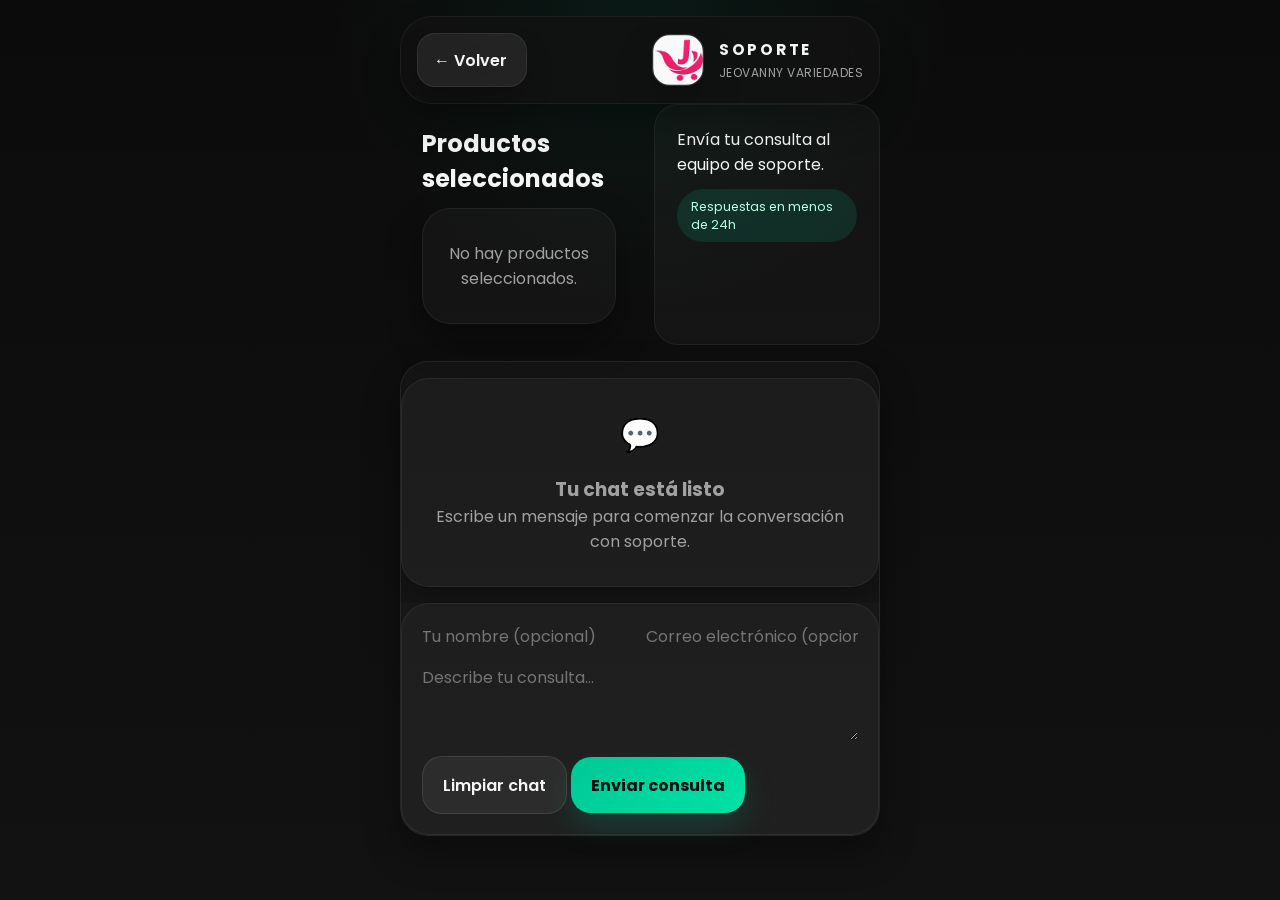
<file: pages/chat.html>
<!DOCTYPE html>
<html lang="es">
<head>
    <meta charset="UTF-8">
    <meta name="viewport" content="width=device-width, initial-scale=1.0, viewport-fit=cover">
    <meta name="description" content="Chat de soporte JEOVANNY VARIEDADES">
    <meta name="theme-color" content="#0f0f0f">
    <meta name="apple-mobile-web-app-title" content="JEOVANNY VARIEDADES">
    <meta name="mobile-web-app-capable" content="yes">
    <meta name="apple-mobile-web-app-capable" content="yes">
    <link rel="manifest" href="../manifest.json">
    <link rel="icon" href="../img/icons/favicon.png" type="image/png" sizes="192x192">
    <link rel="apple-touch-icon" href="../img/icons/apple-touch-icon.png">
    <title>Chat - JEOVANNY VARIEDADES</title>
    <link rel="stylesheet" href="../css/styles.css">
</head>
<body class="page-chat">
    <div class="app-shell chat-shell">
        <header class="app-header chat-header">
            <button class="back-btn" id="returnHomeButton" type="button" title="Volver">← Volver</button>
            <div class="brand">
                <div class="brand-logo">
                    <img src="../img/logo.png" alt="Logo JEOVANNY VARIEDADES">
                </div>
                <div class="brand-copy">
                    <p class="brand-title">SOPORTE</p>
                    <p class="brand-subtitle">JEOVANNY VARIEDADES</p>
                </div>
            </div>
        </header>

        <main class="main-content chat-content">
            <div class="chat-overview">
                <div class="chat-preview">
                    <h2>Productos seleccionados</h2>
                    <div class="product-preview-list" id="selectedProductsPreview"></div>
                </div>
                <div class="chat-status">
                    <p>Envía tu consulta al equipo de soporte.</p>
                    <span class="badge badge-accent">Respuestas en menos de 24h</span>
                </div>
            </div>

            <section class="chat-card">
                <div class="messages" id="messageList"></div>
                <form class="chat-form" id="chatForm">
                    <div class="form-row">
                        <input id="chatName" type="text" placeholder="Tu nombre (opcional)">
                        <input id="chatEmail" type="email" placeholder="Correo electrónico (opcional)">
                    </div>
                    <textarea id="chatInput" rows="3" placeholder="Describe tu consulta..."></textarea>
                    <div class="form-actions">
                        <button class="btn-secondary" type="button" id="clearChat">Limpiar chat</button>
                        <button class="btn-primary" type="submit">Enviar consulta</button>
                    </div>
                </form>
            </section>
        </main>
    </div>

    <script src="../js/storage.js"></script>
    <script src="../js/chat.js"></script>
</body>
</html>
</file>
<file: css/styles.css>
/* JEOVANNY VARIEDADES - Estilos premium mobile-first */
@import url('https://fonts.googleapis.com/css2?family=Poppins:wght@300;400;500;600;700&display=swap');

:root {
  color-scheme: dark;
  font-family: 'Poppins', sans-serif;
  --bg: #0f0f0f;
  --surface: #161616;
  --surface-soft: rgba(255, 255, 255, 0.05);
  --surface-strong: #1a1a1a;
  --border: rgba(255, 255, 255, 0.08);
  --text: #f5f5f5;
  --muted: #a1a1a1;
  --accent: #00c896;
  --accent-strong: #00e2a6;
  --danger: #ff6b6b;
  --toast-bg: rgba(0, 0, 0, 0.85);
  --toast-text: #f5f5f5;
  --shadow: 0 18px 35px rgba(0, 0, 0, 0.35);
  --radius: 28px;
  --radius-sm: 16px;
  --transition: 250ms ease;
}

* {
  margin: 0;
  padding: 0;
  box-sizing: border-box;
}

html {
  scroll-behavior: smooth;
}

body {
  min-height: 100vh;
  background: radial-gradient(circle at top, rgba(0, 200, 150, 0.08), transparent 28%), linear-gradient(180deg, #0b0b0b 0%, #121212 100%);
  color: var(--text);
  font-family: 'Poppins', sans-serif;
}

img,
button,
input,
textarea,
select {
  display: block;
}

button,
input,
textarea,
select {
  font: inherit;
  touch-action: manipulation;
}

button {
  cursor: pointer;
}

button:disabled,
button[disabled] {
  opacity: 0.55;
  cursor: not-allowed;
  transform: none;
}

input:focus,
textarea:focus,
select:focus,
button:focus {
  outline: 2px solid rgba(0, 200, 150, 0.4);
  outline-offset: 2px;
}

.back-btn,
.modal-back-btn,
.icon-btn {
  display: inline-flex;
  align-items: center;
  justify-content: center;
  gap: 0.55rem;
  border-radius: 18px;
  border: 1px solid rgba(255, 255, 255, 0.08);
  background: rgba(255, 255, 255, 0.05);
  color: var(--text);
  padding: 0.85rem 1rem;
  font-weight: 600;
  transition: transform var(--transition), background var(--transition), border-color var(--transition), box-shadow var(--transition);
  box-shadow: 0 16px 28px rgba(0, 0, 0, 0.18);
}

.back-btn,
.modal-back-btn {
  background: rgba(255, 255, 255, 0.08);
  color: var(--text);
}

.back-btn:hover,
.modal-back-btn:hover,
.icon-btn:hover {
  transform: translateY(-1px);
  border-color: rgba(0, 200, 150, 0.3);
  background: rgba(0, 200, 150, 0.1);
}

.back-btn:active,
.modal-back-btn:active,
.icon-btn:active {
  transform: translateY(0);
  background: rgba(0, 200, 150, 0.14);
}

.back-btn {
  justify-content: flex-start;
  min-width: 110px;
}

.modal-back-btn {
  padding: 0.7rem 1rem;
  border-radius: 16px;
  font-size: 0.95rem;
}

button {
  cursor: pointer;
}

::selection {
  background: rgba(0, 200, 150, 0.22);
}

.app-shell {
  width: min(480px, 100%);
  margin: 0 auto;
  padding: 1rem 0 calc(96px + env(safe-area-inset-bottom));
}

.app-header {
  position: sticky;
  top: 0;
  z-index: 50;
  margin: 0 auto;
  width: min(480px, calc(100% - 1rem));
  background: rgba(18, 18, 18, 0.94);
  border: 1px solid rgba(255, 255, 255, 0.06);
  border-radius: 32px;
  backdrop-filter: blur(18px);
  padding: 1rem 1rem;
  display: flex;
  align-items: center;
  justify-content: space-between;
  gap: 1rem;
  box-shadow: 0 18px 35px rgba(0, 0, 0, 0.25);
}

.brand {
  display: flex;
  align-items: center;
  gap: 0.9rem;
}

.brand-logo {
  width: 52px;
  min-width: 52px;
  height: 52px;
  border-radius: 18px;
  background: rgba(255, 255, 255, 0.08);
  border: 1px solid rgba(255, 255, 255, 0.08);
  display: grid;
  place-items: center;
  box-shadow: 0 18px 40px rgba(0, 0, 0, 0.18);
  overflow: hidden;
  transition: transform var(--transition), box-shadow var(--transition), background var(--transition);
}

.brand-logo:hover {
  transform: translateY(-1px);
  box-shadow: 0 24px 48px rgba(0, 0, 0, 0.25);
  background: rgba(255, 255, 255, 0.12);
}

.brand-logo img {
  width: 100%;
  height: 100%;
  object-fit: cover;
}

.brand-copy {
  display: flex;
  flex-direction: column;
  gap: 0.06rem;
}

.brand-icon {
  width: 48px;
  height: 48px;
  border-radius: 18px;
  display: grid;
  place-items: center;
  background: rgba(0, 200, 150, 0.14);
  color: var(--accent-strong);
  font-size: 1.25rem;
}

.brand-title {
  font-size: 0.96rem;
  font-weight: 700;
  letter-spacing: 0.18em;
  text-transform: uppercase;
}

.brand-subtitle {
  color: var(--muted);
  font-size: 0.75rem;
  margin-top: 0.15rem;
  letter-spacing: 0.04em;
}

.modal-brand {
  display: flex;
  align-items: center;
  gap: 0.85rem;
  margin-bottom: 0.85rem;
}

.modal-brand-logo {
  width: 44px;
  height: 44px;
  border-radius: 16px;
}

@media (max-width: 400px) {
  .brand {
    gap: 0.75rem;
  }

  .brand-logo {
    width: 46px;
    height: 46px;
  }

  .brand-title {
    font-size: 0.92rem;
  }

  .brand-subtitle {
    font-size: 0.72rem;
  }
}

.header-actions {
  display: flex;
  gap: 0.75rem;
}

.icon-btn {
  width: 46px;
  height: 46px;
  border-radius: 18px;
  border: 1px solid rgba(255, 255, 255, 0.08);
  background: rgba(255, 255, 255, 0.04);
  color: var(--text);
  display: grid;
  place-items: center;
  transition: transform var(--transition), border-color var(--transition), background var(--transition);
}

.icon-btn:hover {
  transform: translateY(-1px);
  border-color: rgba(0, 200, 150, 0.35);
  background: rgba(0, 200, 150, 0.1);
}

.main-content {
  width: min(480px, calc(100% - 1rem));
  margin: 0 auto;
  display: grid;
  gap: 1rem;
}

.hero-card,
.chat-card,
.admin-panel,
.category-panel,
.consultations-panel,
.empty-state,
.table-wrapper,
.status-card,
.category-card,
.consultation-card {
  background: rgba(255, 255, 255, 0.03);
  border: 1px solid rgba(255, 255, 255, 0.06);
  border-radius: var(--radius);
  box-shadow: var(--shadow);
}

.hero-card {
  padding: 1.5rem;
  display: grid;
  gap: 1rem;
}

.eyebrow {
  display: inline-flex;
  margin-bottom: 0.75rem;
  color: var(--accent);
  font-size: 0.72rem;
  text-transform: uppercase;
  letter-spacing: 0.2em;
}

.hero-card h1 {
  font-size: clamp(1.75rem, 6vw, 2.15rem);
  line-height: 1.1;
  max-width: 19rem;
}

.hero-card p {
  color: var(--muted);
  font-size: 0.95rem;
  line-height: 1.7;
  max-width: 34rem;
}

.hero-meta {
  display: grid;
  gap: 0.85rem;
}

.hero-meta article {
  display: grid;
  gap: 0.35rem;
  padding: 1rem 1rem;
  border-radius: 20px;
  background: rgba(0, 200, 150, 0.08);
}

.hero-meta span {
  font-size: 1.5rem;
  font-weight: 700;
}

.controls-row {
  display: grid;
  gap: 0.9rem;
}

.search-box {
  display: flex;
  align-items: center;
  gap: 0.75rem;
  padding: 0.95rem 1rem;
  border-radius: 20px;
  background: rgba(255, 255, 255, 0.05);
  border: 1px solid rgba(255, 255, 255, 0.08);
}

.search-box span {
  font-size: 1rem;
}

.search-box input,
.form-input,
.form-textarea,
.form-select,
#searchInput,
#adminSearch,
#chatName,
#chatEmail,
#chatInput {
  width: 100%;
  border: none;
  background: transparent;
  color: var(--text);
  outline: none;
}

.search-box input {
  font-size: 0.95rem;
}

.pill-label {
  display: inline-flex;
  align-items: center;
  justify-content: space-between;
  gap: 0.6rem;
  padding: 0.95rem 1rem;
  border-radius: 20px;
  background: rgba(255, 255, 255, 0.05);
  color: var(--text);
  font-weight: 600;
  border: 1px solid rgba(255, 255, 255, 0.08);
}

.pill-label strong {
  color: var(--accent);
}

.categories-row {
  display: flex;
  gap: 0.75rem;
  overflow-x: auto;
  padding-bottom: 0.25rem;
}

.categories-row::-webkit-scrollbar {
  height: 6px;
}

.categories-row::-webkit-scrollbar-track {
  background: transparent;
}

.categories-row::-webkit-scrollbar-thumb {
  background: rgba(255, 255, 255, 0.12);
  border-radius: 999px;
}

.category-pill {
  white-space: nowrap;
  padding: 0.9rem 1.2rem;
  border-radius: 999px;
  border: 1px solid rgba(255, 255, 255, 0.08);
  background: rgba(255, 255, 255, 0.03);
  color: var(--text);
  transition: transform var(--transition), background var(--transition), border-color var(--transition), color var(--transition);
  font-size: 0.85rem;
  font-weight: 600;
}

.category-pill:hover,
.category-pill.active {
  background: rgba(0, 200, 150, 0.14);
  border-color: rgba(0, 200, 150, 0.3);
  color: #ffffff;
  transform: translateY(-1px);
}

.section-header {
  display: flex;
  justify-content: space-between;
  align-items: flex-end;
  gap: 1rem;
  margin-top: 0.25rem;
}

.section-header h2 {
  font-size: 1.25rem;
}

.section-subtitle {
  font-size: 0.92rem;
  color: var(--muted);
  margin-top: 0.35rem;
}

.product-info,
.chat-info,
.admin-info {
  display: grid;
  gap: 0.25rem;
}

.btn-primary,
.btn-secondary,
.btn-select,
.tab-btn,
.modal-close {
  transition: transform var(--transition), background-color var(--transition), border-color var(--transition), color var(--transition), box-shadow var(--transition);
}

.btn-primary {
  display: inline-flex;
  align-items: center;
  justify-content: center;
  gap: 0.4rem;
  background: linear-gradient(135deg, var(--accent), var(--accent-strong));
  color: #091010;
  border: none;
  border-radius: 20px;
  padding: 0.95rem 1.25rem;
  font-weight: 700;
  box-shadow: 0 14px 30px rgba(0, 200, 150, 0.18);
}

.btn-primary:hover {
  transform: translateY(-2px);
}

.btn-secondary {
  display: inline-flex;
  align-items: center;
  justify-content: center;
  gap: 0.4rem;
  background: rgba(255, 255, 255, 0.06);
  color: var(--text);
  border: 1px solid rgba(255, 255, 255, 0.1);
  border-radius: 20px;
  padding: 0.95rem 1.25rem;
  font-weight: 600;
}

.btn-secondary:hover {
  transform: translateY(-2px);
  border-color: rgba(0, 200, 150, 0.22);
  background: rgba(0, 200, 150, 0.08);
}

.btn-select {
  border: none;
  border-radius: 18px;
  padding: 0.95rem 1rem;
  background: var(--accent);
  color: #0b0b0b;
  font-weight: 700;
}

.btn-select:hover {
  transform: translateY(-2px);
}

.btn-select.selected {
  background: rgba(0, 200, 150, 0.18);
  color: var(--text);
}

.products-grid {
  display: grid;
  grid-template-columns: repeat(1, minmax(0, 1fr));
  gap: 1rem;
}

.product-card {
  background: rgba(255, 255, 255, 0.04);
  border-radius: 28px;
  border: 1px solid rgba(255, 255, 255, 0.06);
  overflow: hidden;
  display: grid;
  grid-template-rows: auto 1fr;
  transition: transform var(--transition), border-color var(--transition), box-shadow var(--transition);
}

.product-card:hover {
  transform: translateY(-6px);
  border-color: rgba(0, 200, 150, 0.22);
  box-shadow: 0 24px 40px rgba(0, 0, 0, 0.2);
}

.product-hero {
  min-height: 190px;
  position: relative;
  display: grid;
  place-items: center;
  background: linear-gradient(180deg, rgba(0, 200, 150, 0.14), rgba(15, 15, 15, 0.94));
}

.product-hero span {
  font-size: 2.5rem;
}

.product-hero img {
  width: 100%;
  height: 100%;
  object-fit: cover;
  border-radius: 24px;
}

.product-body {
  padding: 1.35rem;
  display: grid;
  gap: 0.9rem;
}

.product-header {
  display: flex;
  justify-content: space-between;
  align-items: flex-start;
  gap: 1rem;
}

.product-name {
  font-size: 1.05rem;
  font-weight: 700;
  margin: 0;
}

.product-description {
  color: var(--muted);
  font-size: 0.92rem;
  line-height: 1.6;
  min-height: 3.8rem;
  display: -webkit-box;
  -webkit-box-orient: vertical;
  line-clamp: 2;
  -webkit-line-clamp: 2;
  overflow: hidden;
}

.product-footer {
  display: flex;
  justify-content: space-between;
  align-items: center;
  gap: 1rem;
  flex-wrap: wrap;
}

.product-price {
  font-size: 1.05rem;
  font-weight: 700;
  color: var(--accent);
}

.availability {
  display: inline-flex;
  align-items: center;
  justify-content: center;
  white-space: nowrap;
  padding: 0.55rem 0.95rem;
  border-radius: 999px;
  font-size: 0.8rem;
  font-weight: 600;
}

.availability.available {
  background: rgba(0, 200, 150, 0.16);
  color: #bdfbe3;
}

.availability.limited {
  background: rgba(255, 193, 7, 0.18);
  color: #ffe7a5;
}

.availability.unavailable {
  background: rgba(255, 107, 107, 0.18);
  color: #ffb7b7;
}

.empty-state {
  text-align: center;
  padding: 2rem 1.5rem;
  color: var(--muted);
}

.empty-icon {
  font-size: 2rem;
  margin-bottom: 1rem;
}

.fab-chat {
  position: fixed;
  right: 1rem;
  bottom: calc(5.5rem + env(safe-area-inset-bottom));
  width: 64px;
  height: 64px;
  border-radius: 22px;
  border: none;
  background: linear-gradient(135deg, var(--accent), var(--accent-strong));
  color: #0b0b0b;
  font-size: 1.55rem;
  display: grid;
  place-items: center;
  box-shadow: 0 24px 45px rgba(0, 200, 150, 0.25);
  z-index: 60;
}

.fab-chat:hover {
  transform: translateY(-3px);
}

.fab-badge {
  position: absolute;
  top: 8px;
  right: 8px;
  width: 24px;
  height: 24px;
  border-radius: 999px;
  display: grid;
  place-items: center;
  font-size: 0.75rem;
  color: #0b0b0b;
  background: #ffffff;
  box-shadow: 0 8px 20px rgba(0, 0, 0, 0.2);
}

.bottom-nav {
  position: fixed;
  left: 0;
  right: 0;
  bottom: 0;
  z-index: 40;
  display: grid;
  grid-template-columns: repeat(4, 1fr);
  background: rgba(12, 12, 12, 0.96);
  border-top: 1px solid rgba(255, 255, 255, 0.06);
  backdrop-filter: blur(18px);
  padding: 0.85rem 1rem;
  gap: 0.5rem;
}

.nav-btn {
  border: none;
  background: transparent;
  color: var(--muted);
  display: grid;
  place-items: center;
  gap: 0.2rem;
  font-size: 0.78rem;
  padding: 0.45rem 0.2rem;
}

.nav-btn.active,
.nav-btn:hover {
  color: var(--text);
}

.nav-btn small {
  color: currentColor;
  font-size: 0.72rem;
}

.admin-shell,
.chat-shell {
  width: min(1100px, 100%);
  margin: 0 auto;
  padding-bottom: calc(2rem + env(safe-area-inset-bottom));
}

.dashboard-grid {
  display: grid;
  gap: 1rem;
}

.status-card {
  padding: 1.25rem;
  border-radius: 28px;
  border: 1px solid rgba(255, 255, 255, 0.06);
  background: rgba(255, 255, 255, 0.03);
}

.status-card p {
  color: var(--muted);
  font-size: 0.75rem;
  text-transform: uppercase;
  letter-spacing: 0.16em;
}

.status-card strong {
  display: block;
  margin-top: 0.75rem;
  font-size: 1.75rem;
  color: var(--accent);
}

.admin-top {
  display: grid;
  gap: 1rem;
  margin-bottom: 1rem;
}

.admin-top > div:first-child h2 {
  font-size: 1.4rem;
  margin-bottom: 0.35rem;
}

.admin-top > div:first-child p {
  color: var(--muted);
  font-size: 0.92rem;
}

.admin-actions {
  display: grid;
  gap: 0.85rem;
}

.admin-actions input {
  width: 100%;
  padding: 0.95rem 1rem;
  border-radius: 20px;
  border: 1px solid rgba(255, 255, 255, 0.08);
  background: rgba(255, 255, 255, 0.03);
  color: var(--text);
}

.tabs-row {
  display: flex;
  gap: 0.75rem;
  flex-wrap: wrap;
  margin-bottom: 1rem;
}

.tab-btn {
  border: 1px solid rgba(255, 255, 255, 0.08);
  background: rgba(255, 255, 255, 0.03);
  color: var(--text);
  border-radius: 20px;
  padding: 0.95rem 1.1rem;
  font-weight: 600;
}

.tab-btn.active {
  background: linear-gradient(135deg, var(--accent), var(--accent-strong));
  color: #0b0b0b;
  border-color: rgba(0, 200, 150, 0.3);
}

.tab-panel {
  display: none;
  gap: 1rem;
}

.tab-panel.active {
  display: grid;
}

.table-wrapper {
  overflow-x: auto;
  border-radius: 28px;
  width: 100%;
  min-width: 0;
}

.admin-table {
  width: 100%;
  border-collapse: collapse;
  table-layout: auto;
  min-width: 0;
  max-width: 100%;
}

.admin-table th,
.admin-table td {
  padding: 0.85rem 1rem;
  text-align: left;
  border-bottom: 1px solid rgba(255, 255, 255, 0.08);
}

.admin-table th {
  font-size: 0.72rem;
  text-transform: uppercase;
  color: var(--muted);
  letter-spacing: 0.12em;
  white-space: nowrap;
}

.admin-table td {
  white-space: normal;
  word-break: break-word;
  overflow-wrap: anywhere;
}

.admin-table td.product-thumb-cell {
  width: 72px;
  min-width: 72px;
}

.admin-table td.product-thumb-cell .product-thumb {
  width: 50px;
  height: 50px;
  border-radius: 18px;
  overflow: hidden;
  display: inline-grid;
  place-items: center;
  background: rgba(255, 255, 255, 0.06);
  border: 1px solid rgba(255, 255, 255, 0.08);
}

.admin-table td.product-thumb-cell .product-thumb img {
  width: 100%;
  height: 100%;
  object-fit: cover;
  display: block;
}

.admin-table td.product-thumb-cell .thumb-placeholder {
  width: 100%;
  height: 100%;
  display: grid;
  place-items: center;
  color: var(--muted);
  font-size: 1rem;
}

.admin-table th:nth-child(2),
.admin-table td:nth-child(2) {
  min-width: 48px;
}

.admin-table th:nth-child(4),
.admin-table td:nth-child(4) {
  min-width: 90px;
}

.admin-table th:nth-child(5),
.admin-table td:nth-child(5) {
  min-width: 90px;
}

.admin-table th:nth-child(6),
.admin-table td:nth-child(6) {
  min-width: 100px;
}

.admin-table th:nth-child(7),
.admin-table td:nth-child(7) {
  min-width: 150px;
}

.admin-table tbody tr:hover {
  background: rgba(255, 255, 255, 0.04);
}

/* Estilos base para vistas de escritorio */
#tableViewContainer {
  display: block;
}

#cardsViewContainer {
  display: none;
}

/* Media queries móvil */
@media (max-width: 768px) {
  /* Ocultar tabla, mostrar tarjetas */
  #tableViewContainer {
    display: none !important;
  }

  #cardsViewContainer {
    display: grid !important;
    gap: 1rem;
    grid-template-columns: 1fr;
  }

  /* Estilos de tarjeta para móvil */
  .product-card-mobile {
    background: rgba(255, 255, 255, 0.03);
    border: 1px solid rgba(255, 255, 255, 0.08);
    border-radius: 28px;
    overflow: hidden;
    display: flex;
    flex-direction: column;
    transition: all 0.3s ease;
  }

  .product-card-mobile:active {
    background: rgba(255, 255, 255, 0.05);
    border-color: rgba(255, 255, 255, 0.12);
  }

  .product-card-image {
    width: 100%;
    height: clamp(180px, 45vw, 250px);
    overflow: hidden;
    display: flex;
    align-items: center;
    justify-content: center;
    background: rgba(0, 0, 0, 0.2);
  }

  .product-card-image img {
    width: 100%;
    height: 100%;
    object-fit: cover;
    display: block;
  }

  .product-card-content {
    padding: 1rem;
    display: flex;
    flex-direction: column;
    gap: 0.75rem;
    flex: 1;
  }

  .product-card-field {
    display: flex;
    flex-direction: column;
    gap: 0.25rem;
  }

  .product-card-label {
    font-size: 0.78rem;
    font-weight: 600;
    color: var(--muted);
    text-transform: uppercase;
    letter-spacing: 0.08em;
  }

  .product-card-value {
    font-size: 0.95rem;
    color: #e8e8e8;
    word-break: break-word;
  }

  .product-card-mobile .availability {
    display: inline-flex;
    width: fit-content;
  }

  .product-card-actions {
    padding: 0 1rem 1rem 1rem;
    display: flex;
    flex-direction: column;
    gap: 0.5rem;
  }

  .product-card-actions button {
    width: 100%;
    padding: 0.65rem 1rem;
    font-size: 0.9rem;
    border-radius: 12px;
    cursor: pointer;
    transition: all 0.2s ease;
    border: none;
    font-weight: 500;
  }

  .product-card-actions .btn-primary {
    background: var(--accent);
    color: var(--bg);
  }

  .product-card-actions .btn-primary:active {
    opacity: 0.8;
  }

  .product-card-actions .btn-secondary {
    background: rgba(255, 255, 255, 0.08);
    color: #e8e8e8;
    border: 1px solid rgba(255, 255, 255, 0.1);
  }

  .product-card-actions .btn-secondary:active {
    background: rgba(255, 255, 255, 0.12);
  }
}

.category-panel,
.consultations-panel {
  padding: 1.3rem;
  display: grid;
  gap: 1rem;
}

.category-header,
.consultations-header {
  display: flex;
  justify-content: space-between;
  gap: 1rem;
  align-items: center;
  flex-wrap: wrap;
}

.categories-grid,
.consultation-list,
.product-preview-list {
  display: grid;
  gap: 1rem;
}

.category-card,
.consultation-card,
.preview-card {
  padding: 1.2rem;
  border-radius: 24px;
  background: rgba(255, 255, 255, 0.03);
  border: 1px solid rgba(255, 255, 255, 0.06);
}

.category-card h4,
.consultation-card h4,
.preview-card h4 {
  margin: 0 0 0.4rem;
}

.category-actions,
.consultation-actions {
  display: flex;
  flex-wrap: wrap;
  gap: 0.65rem;
}

.consultation-meta {
  display: flex;
  flex-wrap: wrap;
  gap: 0.65rem;
  color: var(--muted);
  font-size: 0.86rem;
}

.badge {
  display: inline-flex;
  align-items: center;
  padding: 0.55rem 0.9rem;
  border-radius: 999px;
  font-size: 0.78rem;
}

.badge-accent {
  color: #b9ffe6;
  background: rgba(0, 200, 150, 0.14);
}

.badge-warning {
  color: #ffd27b;
  background: rgba(255, 176, 0, 0.14);
}

.modal-overlay {
  position: fixed;
  inset: 0;
  z-index: 100;
  background: rgba(0, 0, 0, 0.65);
  backdrop-filter: blur(18px);
  display: flex;
  align-items: center;
  justify-content: center;
  padding: 0.9rem;
  overflow: hidden;
  overscroll-behavior: contain;
}

.modal-overlay.hidden {
  display: none;
}

.modal-content {
  width: min(100%, 96vw);
  max-width: 900px;
  height: min(92vh, 100%);
  overflow: hidden;
  padding: 0;
  position: relative;
  display: flex;
  flex-direction: column;
  border-radius: 28px;
  box-sizing: border-box;
  background: rgba(18, 18, 18, 0.98);
  border: 1px solid rgba(255, 255, 255, 0.12);
  box-shadow: 0 32px 80px rgba(0, 0, 0, 0.35);
}

.modal {
  width: 100%;
}

.modal-container {
  display: flex;
  flex-direction: column;
  height: 100%;
  max-height: 92vh;
  overflow: hidden;
}

.toast-container {
  position: fixed;
  right: 1rem;
  bottom: calc(1rem + env(safe-area-inset-bottom));
  display: grid;
  gap: 0.75rem;
  z-index: 2000;
}

.toast {
  min-width: 240px;
  max-width: 340px;
  padding: 0.95rem 1rem;
  border-radius: 18px;
  background: var(--toast-bg);
  color: var(--toast-text);
  box-shadow: 0 18px 36px rgba(0, 0, 0, 0.24);
  border: 1px solid rgba(255, 255, 255, 0.08);
  animation: toastIn 260ms ease;
}

.toast.success {
  border-color: rgba(0, 200, 150, 0.35);
}

.toast.error {
  border-color: rgba(255, 107, 107, 0.35);
}

@keyframes toastIn {
  from {
    opacity: 0;
    transform: translateY(12px);
  }
  to {
    opacity: 1;
    transform: translateY(0);
  }
}

.hidden {
  display: none !important;
}

.login-error {
  color: var(--danger);
  font-size: 0.9rem;
  padding: 0.75rem 0.85rem;
  border-radius: 16px;
  background: rgba(255, 107, 107, 0.14);
  border: 1px solid rgba(255, 107, 107, 0.18);
  margin-top: -0.75rem;
}

.modal {
  width: 100%;
}

.modal-body {
  padding: 1.25rem 1.25rem 1.25rem;
  display: grid;
  gap: 1rem;
  flex: 1;
  overflow-y: auto;
  overflow-x: hidden;
  overscroll-behavior: contain;
  min-height: 0;
  padding-right: 4px;
}

.modal-footer {
  display: flex;
  flex-wrap: wrap;
  justify-content: flex-end;
  gap: 0.85rem;
  padding: 1rem 1.25rem 1.25rem;
  border-top: 1px solid rgba(255, 255, 255, 0.08);
  background: var(--bg-primary);
  position: sticky;
  bottom: 0;
  z-index: 2;
  flex-shrink: 0;
}

.modal-footer button {
  min-width: 130px;
}

.form-grid {
  display: grid;
  gap: 1.25rem;
}

.form-row-two {
  display: grid;
  grid-template-columns: 1fr;
  gap: 1rem;
}

.category-select-row {
  display: grid;
  grid-template-columns: 1fr auto;
  gap: 0.75rem;
  align-items: end;
}

.btn-mini {
  display: inline-flex;
  align-items: center;
  justify-content: center;
  padding: 0.85rem 1rem;
  background: rgba(255, 255, 255, 0.06);
  color: var(--text);
  border: 1px solid rgba(255, 255, 255, 0.14);
  border-radius: 18px;
  font-size: 0.86rem;
  font-weight: 700;
  min-width: auto;
  white-space: nowrap;
}

.btn-mini:hover {
  background: rgba(0, 200, 150, 0.1);
  border-color: rgba(0, 200, 150, 0.24);
  transform: translateY(-1px);
}

.submodal-overlay {
  position: absolute;
  inset: 0;
  display: grid;
  place-items: center;
  background: rgba(0, 0, 0, 0.32);
  backdrop-filter: blur(8px);
  padding: 1.2rem;
  z-index: 20;
}

.submodal {
  width: min(520px, 100%);
  background: rgba(12, 12, 12, 0.98);
  border: 1px solid rgba(255, 255, 255, 0.12);
  border-radius: 28px;
  box-shadow: 0 28px 80px rgba(0, 0, 0, 0.35);
  padding: 1.2rem 1.25rem 1.5rem;
  display: grid;
  gap: 1rem;
}

.submodal-header {
  display: flex;
  justify-content: space-between;
  align-items: center;
  gap: 1rem;
}

.submodal-header h3 {
  margin: 0;
  font-size: 1.2rem;
}

.submodal-actions {
  display: flex;
  justify-content: flex-end;
  gap: 0.85rem;
  flex-wrap: wrap;
}

.form-group--category .form-input,
.form-group--category .form-select,
.form-group--category .btn-mini {
  min-height: 52px;
}

.form-section {
  display: grid;
  gap: 1rem;
}

.image-panel {
  display: grid;
  gap: 1rem;
  padding: 1.25rem;
  border-radius: 24px;
  background: rgba(255, 255, 255, 0.03);
  border: 1px solid rgba(255, 255, 255, 0.08);
}

@media (min-width: 860px) {
  .form-grid {
    grid-template-columns: 1.4fr 0.9fr;
    align-items: start;
  }

  .form-row-two {
    grid-template-columns: repeat(2, minmax(0, 1fr));
  }
}

@media (max-width: 768px) {
  .modal-overlay {
    padding: 0.65rem;
    align-items: center;
  }

  .modal-content {
    width: min(100%, 96vw);
    max-width: 100%;
    border-radius: 24px;
    max-height: 92vh;
    height: auto;
  }

  .modal-container {
    flex-direction: column;
  }

  .modal-header {
    padding: 1rem 1rem 0.75rem;
    gap: 0.65rem;
  }

  .modal-body {
    padding: 1rem 0.95rem 0.9rem;
    gap: 0.85rem;
  }

  .modal-footer {
    padding: 0.95rem 0.95rem 1rem;
    gap: 0.65rem;
  }

  .form-grid {
    display: grid;
    grid-template-columns: 1fr;
    gap: 0.9rem;
  }

  .form-row-two {
    grid-template-columns: 1fr;
  }

  .category-select-row {
    display: grid;
    grid-template-columns: 1fr;
    gap: 0.75rem;
    align-items: stretch;
  }

  .category-select-row .btn-mini {
    width: 100%;
  }

  .image-panel {
    padding: 1rem;
    width: 100%;
  }

  .image-upload__dropzone {
    min-height: 100px;
    max-height: 120px;
    padding: 0.85rem;
  }

  .form-textarea {
    min-height: 120px;
  }

  .btn-primary,
  .btn-secondary,
  .btn-mini {
    width: 100%;
  }

  .submodal {
    width: min(100%, 100vw);
    border-radius: 22px;
    padding: 1rem 1rem 1.1rem;
  }
}

.image-panel-header {
  display: flex;
  justify-content: space-between;
  align-items: center;
  gap: 1rem;
}

.image-panel-header p {
  margin: 0;
  font-weight: 700;
}

html.modal-open,
body.modal-open {
  height: 100%;
  overflow: hidden;
  touch-action: none;
}

.modal-header {
  display: flex;
  justify-content: space-between;
  align-items: center;
  gap: 1rem;
  padding: 1.3rem 1.5rem;
  border-bottom: 1px solid rgba(255, 255, 255, 0.08);
  position: relative;
  z-index: 1;
  flex-shrink: 0;
}

.modal-header-copy {
  display: grid;
  gap: 0.2rem;
  min-width: 0;
}

.modal-header-copy .eyebrow {
  margin: 0;
  font-size: 0.76rem;
  letter-spacing: 0.14em;
  text-transform: uppercase;
  color: var(--accent);
}

.modal-header-copy h2 {
  margin: 0;
  font-size: 1.35rem;
  line-height: 1.2;
}

.modal-close {
  background: none;
  border: none;
  color: var(--text);
  font-size: 1.4rem;
}

.form-group {
  display: grid;
  gap: 0.55rem;
}

.form-group label {
  color: var(--muted);
  font-size: 0.85rem;
}

.form-group--checkbox {
  display: inline-flex;
  align-items: center;
  gap: 0.75rem;
  color: var(--text);
  font-weight: 600;
}

.form-group--checkbox input {
  width: auto;
  margin: 0;
}

.form-input,
.form-textarea,
.form-select {
  width: 100%;
  padding: 0.95rem 1rem;
  border-radius: 18px;
  border: 1px solid rgba(255, 255, 255, 0.08);
  background: rgba(255, 255, 255, 0.03);
  color: var(--text);
}

.image-upload {
  display: grid;
  gap: 0.75rem;
}

.image-upload__dropzone {
  position: relative;
  min-height: 140px;
  max-height: 160px;
  border: 2px dashed rgba(255, 255, 255, 0.12);
  border-radius: 24px;
  background: rgba(255, 255, 255, 0.04);
  padding: 1rem;
  display: grid;
  place-items: center;
  text-align: center;
  transition: border-color var(--transition), background var(--transition), box-shadow var(--transition);
}

.image-upload__placeholder {
  display: grid;
  gap: 0.35rem;
  align-items: center;
  justify-items: center;
  color: var(--muted);
  font-size: 0.95rem;
}

.image-upload__placeholder p {
  margin: 0;
}

.image-upload__preview {
  width: 100%;
  max-height: 120px;
  object-fit: contain;
  border-radius: 18px;
  box-shadow: inset 0 4px 18px rgba(0, 0, 0, 0.25);
}

.image-upload__dropzone.drag-over {
  border-color: rgba(0, 200, 150, 0.5);
  background: rgba(0, 200, 150, 0.08);
  box-shadow: 0 0 0 4px rgba(0, 200, 150, 0.06);
}

.image-upload__input {
  position: absolute;
  inset: 0;
  width: 100%;
  height: 100%;
  opacity: 0;
  cursor: pointer;
}

.image-upload__icon {
  font-size: 2rem;
}

.image-upload__preview.hidden {
  display: none;
}

.image-upload__meta {
  display: flex;
  justify-content: center;
  align-items: center;
  gap: 0.5rem;
  margin-top: 0.75rem;
  color: var(--text);
  font-size: 0.92rem;
}

.image-upload__progress {
  width: 100%;
  height: 8px;
  border-radius: 999px;
  background: rgba(255, 255, 255, 0.1);
  overflow: hidden;
  margin-top: 0.75rem;
}

.image-upload__progress-bar {
  width: 0%;
  height: 100%;
  background: linear-gradient(90deg, var(--accent), rgba(0, 200, 150, 0.8));
  transition: width 0.2s ease;
}

.form-textarea {
  min-height: 140px;
  resize: vertical;
  position: relative;
  z-index: 1;
  background: rgba(255, 255, 255, 0.05);
  border: 1px solid rgba(255, 255, 255, 0.12);
}

.chat-overview {
  display: grid;
  gap: 1rem;
}

.chat-preview,
.chat-status {
  padding: 1.35rem;
}

@media (max-width: 768px) {
  .modal-content,
  .modal-grid,
  .product-layout,
  .product-form,
  .form-grid,
  .form-row {
    display: flex !important;
    flex-direction: column !important;
    grid-template-columns: 1fr !important;
    width: 100% !important;
  }

  .image-upload-container,
  .image-section,
  .product-image-panel,
  .image-panel {
    width: 100% !important;
    order: 999 !important;
    margin-top: 1rem !important;
    padding: 1rem !important;
  }

  .modal-body {
    overflow-y: auto !important;
    overflow-x: hidden !important;
    max-height: calc(100vh - 120px) !important;
    padding-bottom: 220px !important;
  }

  .modal-footer,
  .form-actions {
    display: flex !important;
    flex-direction: column !important;
    gap: 1rem !important;
    width: 100% !important;
    margin-top: 2rem !important;
  }

  .modal-footer button,
  .form-actions button {
    width: 100% !important;
  }

  .category-row,
  .form-row-two,
  .category-select-row {
    display: flex !important;
    flex-direction: column !important;
    gap: 1rem !important;
    width: 100% !important;
  }

  .category-select-row .btn-mini {
    width: 100% !important;
  }

  .btn-primary,
  .btn-secondary,
  .btn-mini {
    width: 100% !important;
  }

  .image-upload__dropzone {
    min-height: 100px !important;
    max-height: 120px !important;
  }

  .form-textarea {
    min-height: 120px !important;
  }

  .modal-overlay {
    padding: 0.65rem !important;
    align-items: center !important;
    justify-content: center !important;
  }

  .modal-content {
    width: min(100%, 96vw) !important;
    max-width: 100% !important;
    max-height: 92vh !important;
    height: auto !important;
    border-radius: 22px !important;
  }

  .modal-header {
    flex-shrink: 0 !important;
    width: 100% !important;
    padding: 1rem 1rem 0.75rem !important;
  }

  .modal-footer {
    position: sticky !important;
    bottom: 0 !important;
    left: 0 !important;
    right: 0 !important;
    background: var(--bg-primary) !important;
    padding: 0.95rem !important;
    border-top: 1px solid rgba(255, 255, 255, 0.08) !important;
  }
}

.chat-preview h2,
.chat-status p {
  margin: 0 0 0.75rem;
}

.chat-status {
  border-radius: 24px;
  background: rgba(255, 255, 255, 0.03);
  border: 1px solid rgba(255, 255, 255, 0.06);
}

.messages {
  display: grid;
  gap: 0.85rem;
  max-height: 520px;
  overflow-y: auto;
  padding: 1rem 0;
}

.message {
  display: grid;
  gap: 0.35rem;
  animation: slideIn 0.25s ease;
}

.message.user {
  justify-self: end;
  text-align: right;
}

.message-bubble {
  padding: 1rem 1.1rem;
  border-radius: 24px;
  line-height: 1.55;
  max-width: 84%;
  border: 1px solid rgba(255, 255, 255, 0.08);
  background: rgba(255, 255, 255, 0.05);
}

.message.user .message-bubble {
  background: linear-gradient(135deg, rgba(0, 200, 150, 0.18), rgba(15, 15, 15, 0.95));
  color: #0b0b0b;
}

.message.admin .message-bubble {
  background: rgba(255, 255, 255, 0.05);
  color: var(--text);
}

.message-time {
  color: var(--muted);
  font-size: 0.78rem;
}

.chat-form {
  display: grid;
  gap: 1rem;
  padding: 1.25rem;
  border-radius: 28px;
  background: rgba(255, 255, 255, 0.03);
  border: 1px solid rgba(255, 255, 255, 0.06);
}

.form-row {
  display: grid;
  gap: 0.75rem;
}

@media (min-width: 440px) {
  .form-row {
    grid-template-columns: repeat(2, minmax(0, 1fr));
  }
}

@keyframes slideIn {
  from {
    opacity: 0;
    transform: translateY(10px);
  }
  to {
    opacity: 1;
    transform: translateY(0);
  }
}

@media (min-width: 520px) {
  .products-grid {
    grid-template-columns: repeat(2, minmax(0, 1fr));
  }
  .chat-overview {
    grid-template-columns: 1fr 0.95fr;
  }
}

@media (min-width: 760px) {
  .products-grid {
    grid-template-columns: repeat(2, minmax(0, 1fr));
  }
}

@media (max-width: 420px) {
  .app-header,
  .main-content {
    width: calc(100% - 1rem);
  }
  .app-shell {
    padding-bottom: 120px;
  }
  .bottom-nav {
    padding: 0.8rem 0.75rem;
  }
  .category-pill {
    padding: 0.8rem 1rem;
  }
}
</file>
